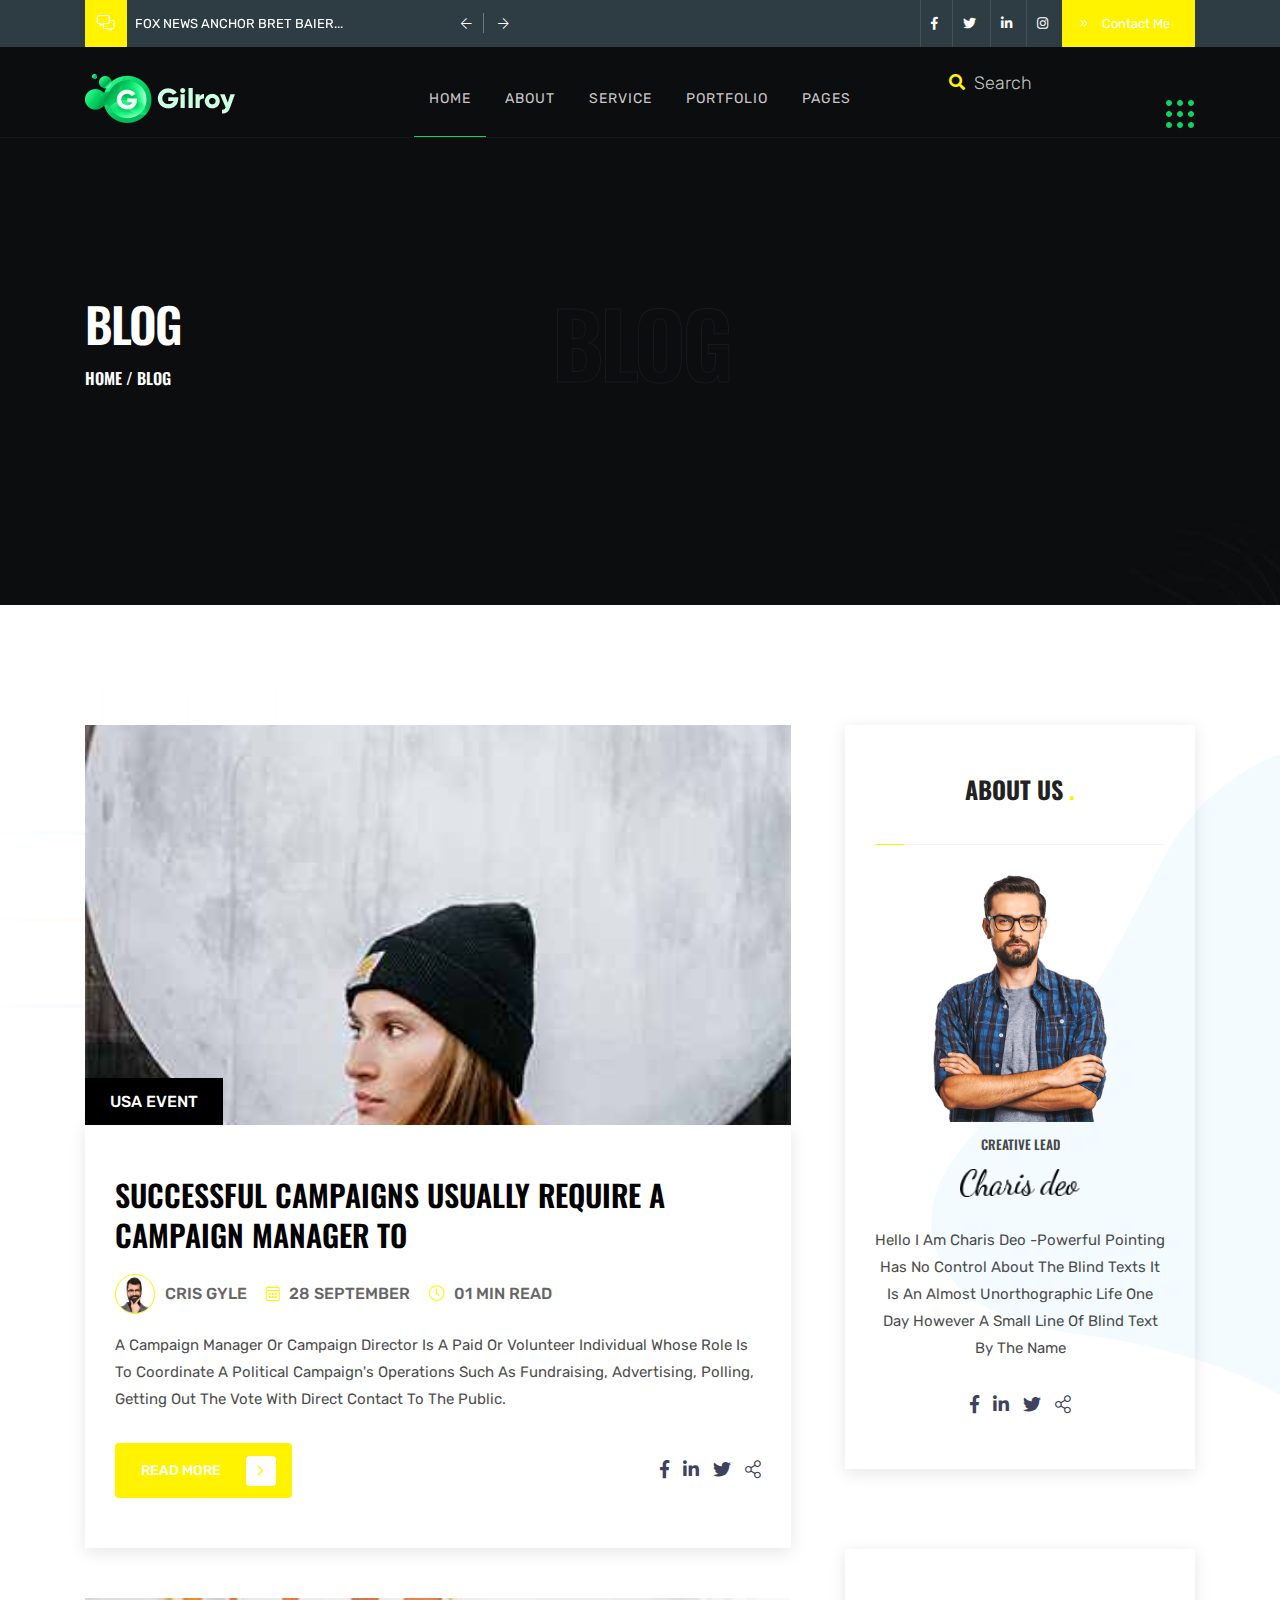
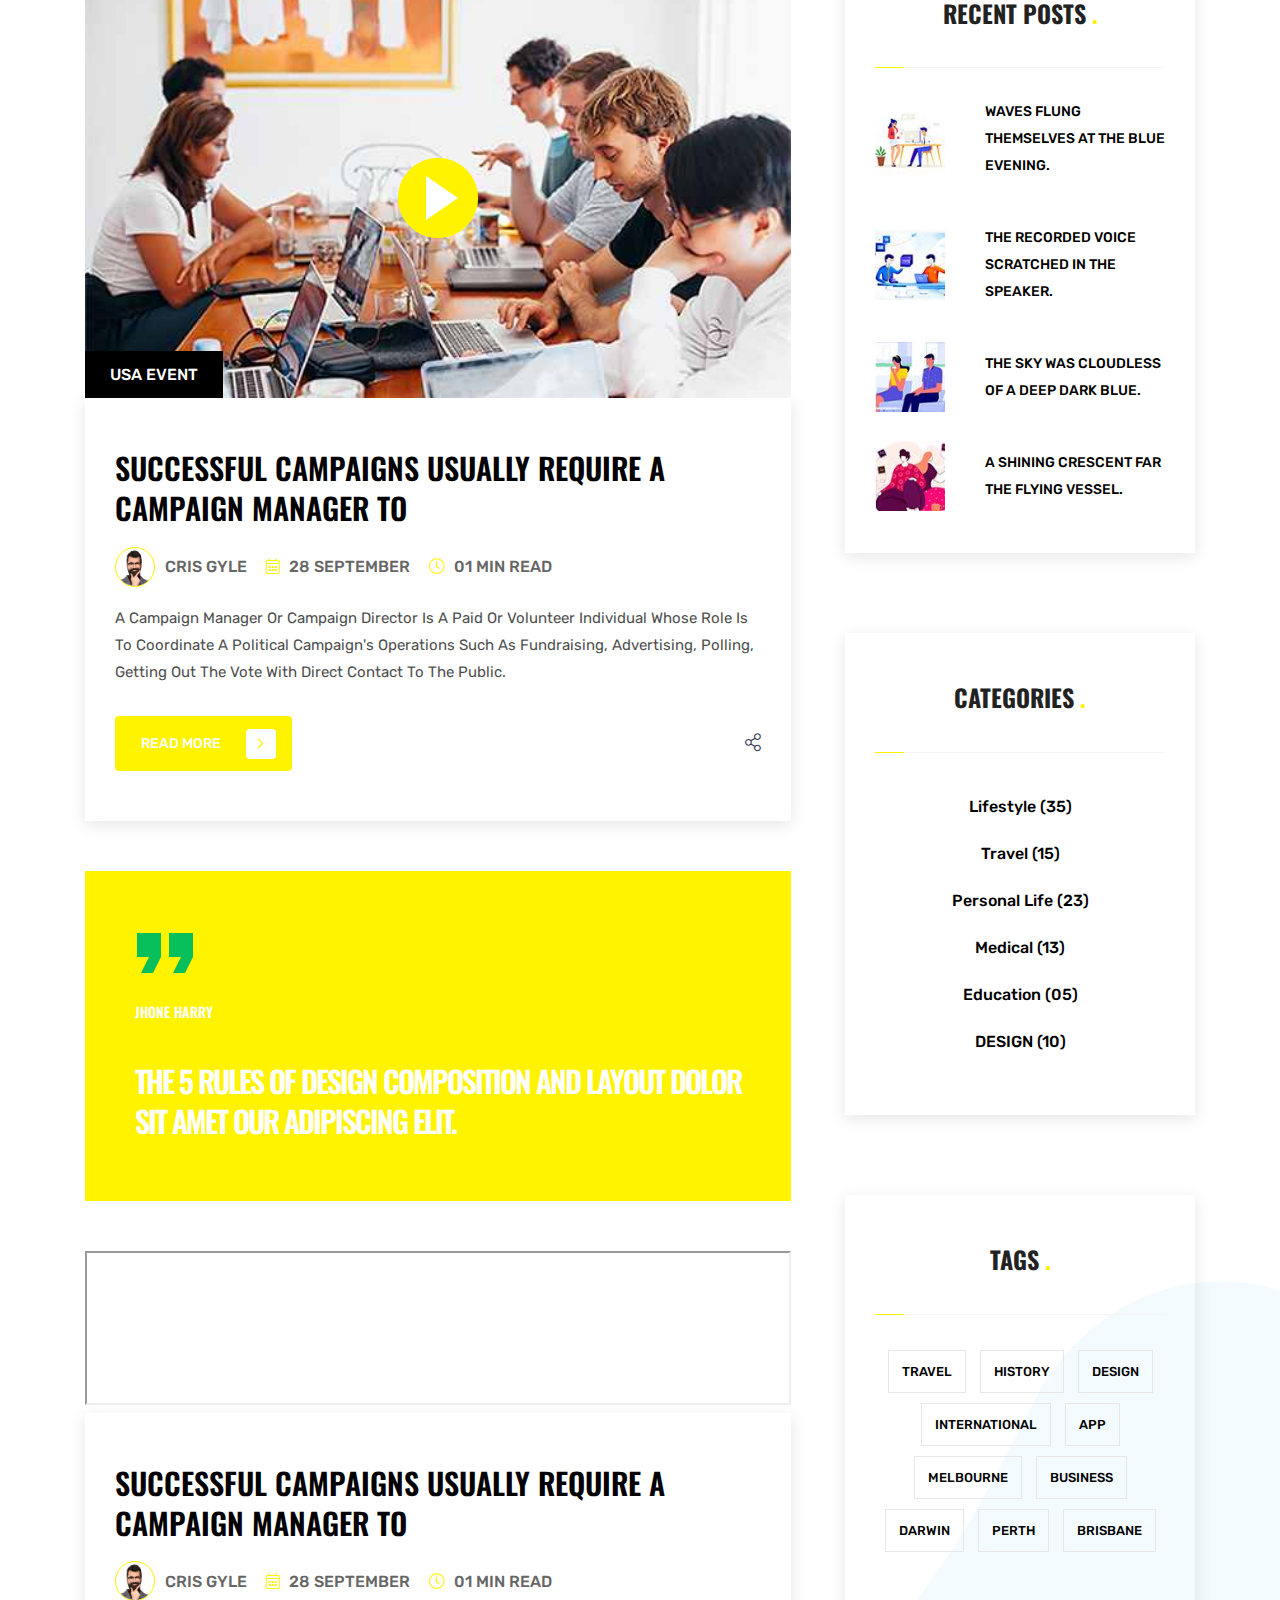
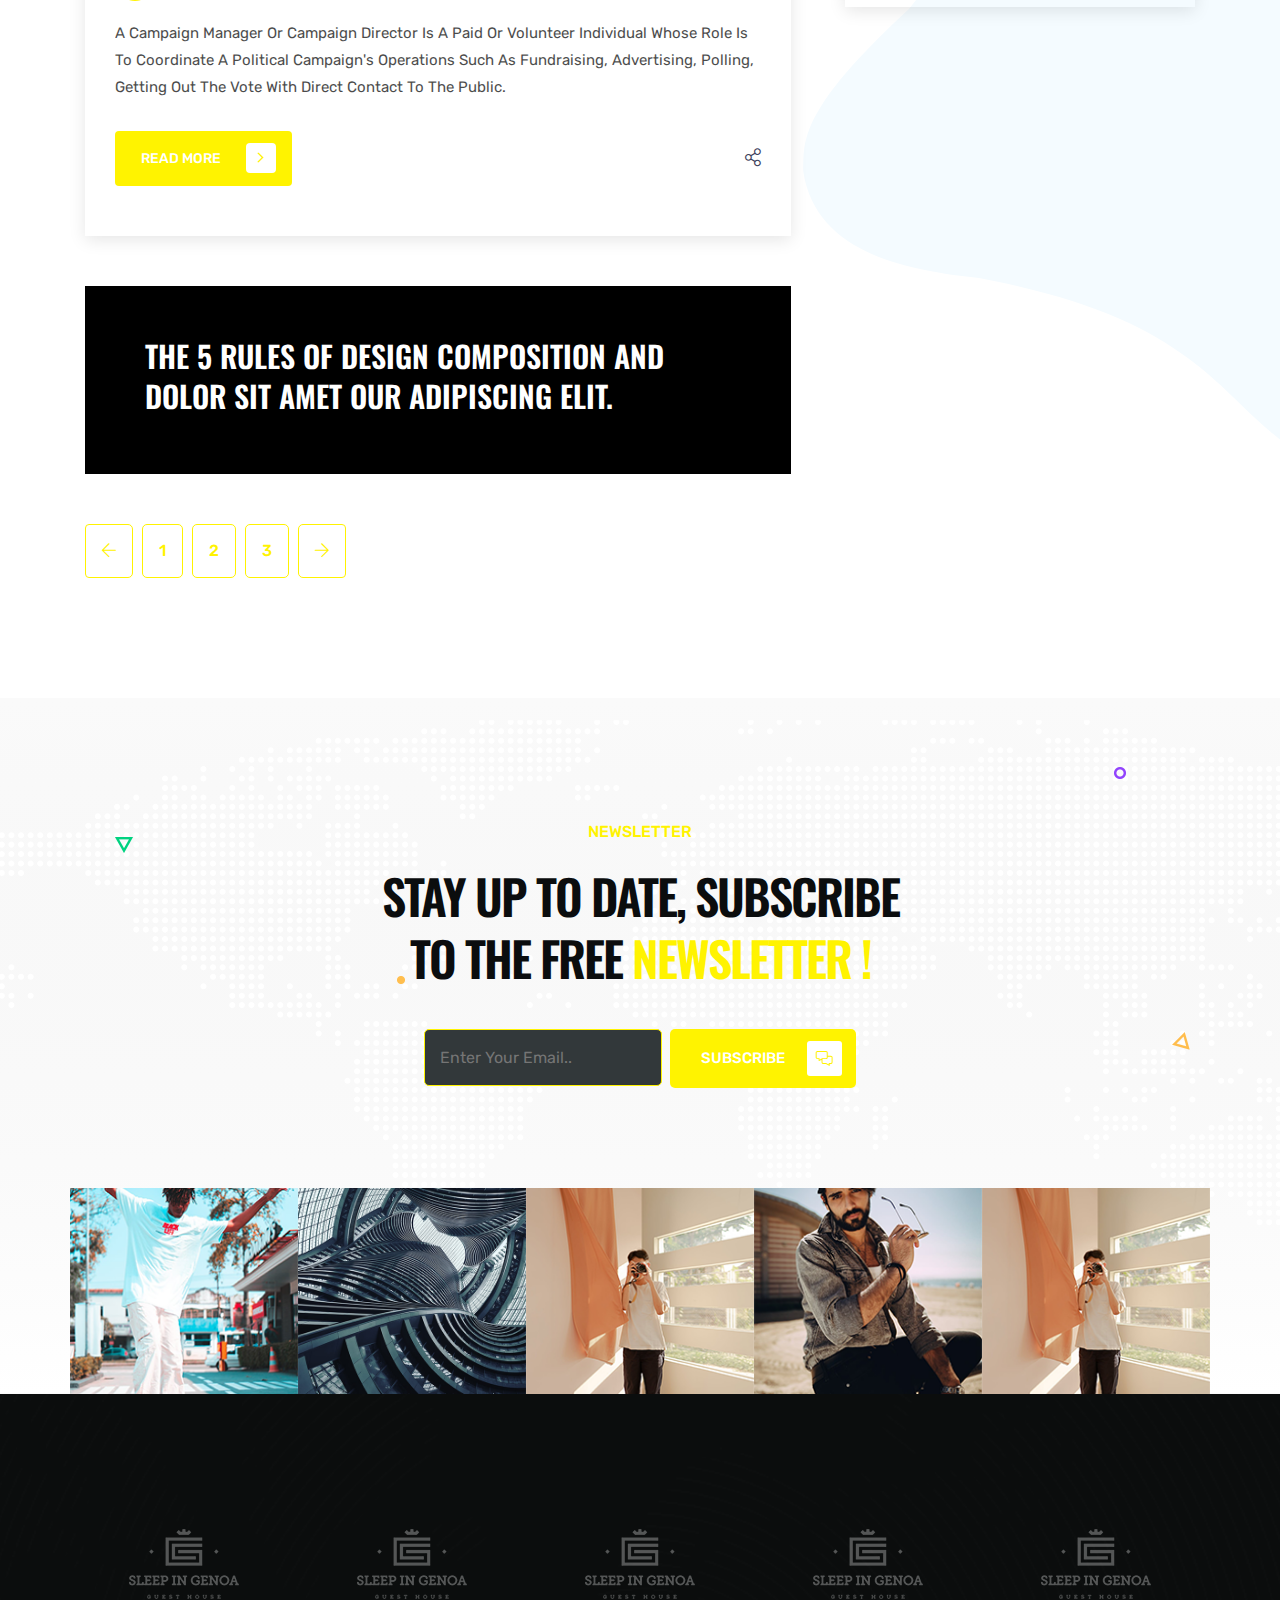
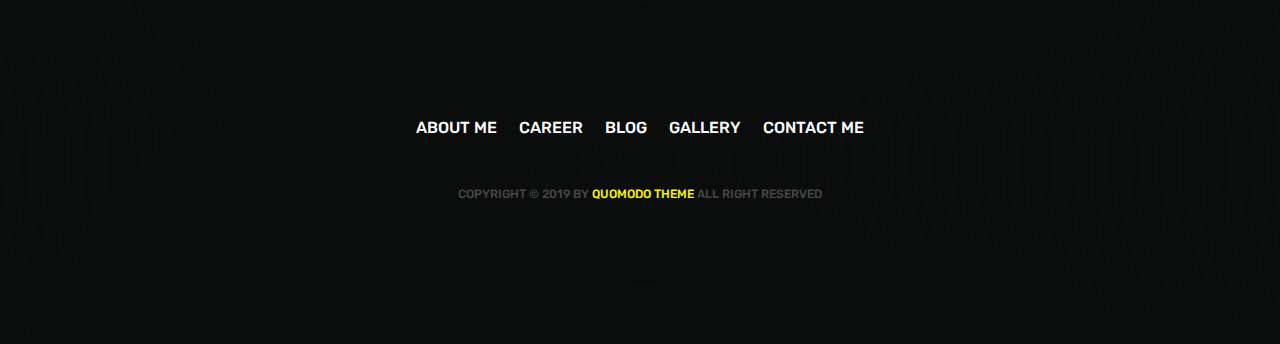
<file: blog.html>
<!DOCTYPE html>
<html lang="en">
<!--HTML START-->

<head>
    <!--HEAD START-->
    <title>News</title>
    <!--::::: support meta :::::::-->
    <meta charset="utf-8">
    <meta name="viewport" content="width=device-width, initial-scale=1">

    <!--::::: ALL CSS CALLING :::::::-->
    <link rel="stylesheet" href="assets/css/plugins/animate.min.css">
    <link rel="stylesheet" href="assets/css/plugins/bootstrap.min.css">
    <link rel="stylesheet" href="assets/css/plugins/fontawesome.css">
    <link rel="stylesheet" href="assets/css/plugins/modal-video.min.css">
    <link rel="stylesheet" href="assets/css/plugins/stellarnav.css">
    <link rel="stylesheet" href="assets/css/plugins/owl.carousel.css">
    <link rel="stylesheet" href="assets/css/typography.css">
    <link rel="stylesheet" href="assets/css/theme.css">
    <link rel="stylesheet" href="assets/css/button.css">
    <link rel="stylesheet" href="assets/css/inner.css">
    <link rel="stylesheet" href="assets/css/responsive.css">

</head>
<!--HEADE END-->

<body>
    <!--BODY START-->

    <!--PLACEHOLDER AREA START-->
    <div class="preloader">
        <div class="lds-dual-ring"></div>
    </div>
    <!--PLACEHOLDER AREA END-->

    <div class="site site-white">
        <!--::::: SITE AREA START :::::::-->
        <!--::::: BANNER AREA START :::::::-->
        <div class="header-banner-area">
            <div class="container">
                <div class="row">
                    <div class=" col-md-5 align-self-center">
                        <div class="banner-comments">
                            <div class="banner-icon">
                                <i class="fal fa-comments-alt"></i>
                            </div>
                            <div class="banner-carousel owl-carousel">
                                <div class="banner-single-carousel">
                                    <p>Fox News Anchor Bret Baier...</p>
                                </div>
                                <div class="banner-single-carousel">
                                    <p>Elementor Is Great WordPress...</p>
                                </div>
                            </div>
                        </div>
                    </div>
                    <div class="col-md-7 text-right align-self-center">
                        <div class="banner-social-wrap">
                            <div class="banner-social">
                                <ul>
                                    <li><a href="blog.html#"><i class="fab fa-facebook-f"></i></a></li>
                                    <li><a href="blog.html#"><i class="fab fa-twitter"></i></a></li>
                                    <li><a href="blog.html#"><i class="fab fa-linkedin-in"></i></a></li>
                                    <li><a href="blog.html#"><i class="fab fa-instagram"></i></a></li>
                                </ul>
                            </div>
                            <div class="banner-contact">
                                <a href="blog.html#" class="contact-btn"><i class="fal fa-angle-double-right"></i> Contact Me</a>
                            </div>
                        </div>
                    </div>
                </div>
            </div>
        </div>
        <!--::::: BANNER AREA END :::::::-->

        <!--::::: HEADER AREA START :::::::-->
        <div class="header-area header-main" id="header">
            <!--scroll to up btn-->
            <a href="blog.html#home" class="up-btn"><i class="fal fa-angle-up"></i></a>
            <div class="container">
                <div class="row">
                    <div class="col-6 col-lg-3 align-self-center">
                        <a href="index.html" class="logo"><img src="assets/img/logo/logo.svg" alt=""></a>
                    </div>
                    <div class="col-6 text-center align-self-center">
                        <div class="main-menu">
                            <div class="stellarnav">
                                <ul class="navbarmneuclass">
                                    <li class="current"><a href="blog.html#home">Home</a>
                                        <ul>
                                            <li><a href="index.html">Home Page 1</a></li>
                                            <li><a href="index1.html">Home Page 2</a></li>
                                        </ul>
                                    </li>
                                    <li><a href="blog.html#about">About</a></li>
                                    <li><a href="blog.html#service">Service</a></li>
                                    <li><a href="blog.html#portfolio">Portfolio</a></li>
                                    <li><a href="blog.html#">Pages</a>
                                        <ul>
                                            <li><a href="about.html">About</a></li>
                                            <li><a href="portfolio.html">Portfolio</a></li>
                                            <li><a href="single-portfolio.html">Portfolio Details</a></li>
                                            <li><a href="blog.html">Blog</a></li>
                                            <li><a href="single-blog.html">Single Blog</a></li>
                                            <li><a href="contact.html">Contact Us</a></li>
                                        </ul>
                                    </li>
                                </ul>
                            </div>
                        </div>
                    </div>
                    <div class="d-none d-lg-block col-lg-3 align-self-center text-right">
                        <div class="search-area">
                            <div class="search-box">
                                <form action="blog.html#">
                                    <input type="search" placeholder="Search">
                                </form>
                                <div class="search-btn">
                                    <a href="blog.html#"><i class="fas fa-search"></i></a>
                                </div>
                            </div>
                            <div class="grid-menu" id="grid-side">
                                <img src="assets/img/icon/hamburger.svg" alt="">
                            </div>
                        </div>
                    </div>
                </div>
            </div>
            <div class="slide-widgest-wrap" id="slide-widgest">
                <div class="side-widgest" id="side-content">
                    <div class="side-close" id="close-btn">
                        <i class="fal fa-times"></i>
                    </div>
                    <div class="logo">
                        <a href="blog.html#"><img src="assets/img/logo/logo.svg" alt=""></a>
                    </div>
                    <div class="side-content">
                        <p>Lorem ipsum dolor sit amet, consectetur adipisicing elit. Sint ratione reprehenderit, error qui enim sit ex provident iure, dolor, nulla eaque delectus, repudiandae commodi. Velit assumenda odit quisquam at, error suscipit unde,
                            necessitatibus ipsum ratione excepturi ducimus labore, totam dolorem.</p>
                    </div>
                    <div class="side-social">
                        <ul>
                            <li><a href="blog.html#"><i class="fab fa-facebook-f"></i></a></li>
                            <li><a href="blog.html#"><i class="fab fa-twitter"></i></a></li>
                            <li><a href="blog.html#"><i class="fab fa-linkedin-in"></i></a></li>
                            <li><a href="blog.html#"><i class="fab fa-instagram"></i></a></li>
                        </ul>
                    </div>
                </div>
            </div>
        </div>
        <!--::::: HEADER AREA END :::::::-->

        <!--:::::WELCOME ATRA START :::::::-->
        <div class="welcome-area-wrap" style="background: url(assets/img/bg/inner-header-bg.jpg);background-size: cover;background-position: center;" id="home">
            <!--::::: WELCOME CAROUSEL START :::::::-->
            <div class="welcome-area inner">
                <div class="container">
                    <div class="row">
                        <div class="col-lg-4">
                            <div class="inner-wlc">
                                <h2>Blog</h2>
                                <h3><a href="index.html">home</a>&nbsp;/&nbsp;blog</h3>
                            </div>
                        </div>
                        <div class="col-lg-4 text-center">
                            <div class="inner-filltext">
                                <h1>blog</h1>
                            </div>
                        </div>
                    </div>
                </div>
            </div>
            <!--::::: WELCOME CAROUSEL END:::::::-->
        </div>
        <!--:::::WELCOME AREA END :::::::-->

        <!--:::::BLOG PAGE AREA START :::::::-->
        <div class="blog-page-area inner-bg-shpes section-padding">
            <div class="container">
                <div class="row">
                    <div class="col-lg-8">
                        <div class="blog-page-left mr-lg-4">
                            <div class="single-blog-section ">
                                <div class="single-blog-section-img" style="background-image:url(assets/img/blog/blog1.jpg);height: 400px; background-position: center ;background-repeat:  no-repeat;background-size: cover">
                                    <span class="single-blog-section-img-tag">USA Event</span>
                                </div>
                                <div class="single-blog-section-description blog-box">
                                    <h2><a href="single-blog.html">Successful campaigns usually require a campaign manager to</a></h2>
                                    <div class="single-blog-section-author">
                                        <ul>
                                            <li>
                                                <a class="blog-author" href="blog.html#"><img src="assets/img/author/author4.png" alt="">Cris Gyle</a>
                                            </li>
                                            <li><a href="blog.html#"><i class="fal fa-calendar-alt"></i> 28 September</a></li>
                                            <li><a href="blog.html#"><i class="fal fa-clock"></i> 01 MiN READ</a></li>
                                        </ul>
                                    </div>
                                    <p>A campaign manager or campaign director is a paid or volunteer individual whose role is to coordinate a political campaign's operations such as fundraising, advertising, polling, getting out the vote with direct contact
                                        to the public.</p>
                                    <div class="space-30"></div>
                                    <div class="blog-readmore-social">
                                        <div class="row">
                                            <div class="col-sm-6 align-self-center">
                                                <a href="blog.html#" class="cbtn cbnt1 fadeInDown animated">read more <i class="fal fa-angle-right"></i></a>
                                            </div>
                                            <div class="col-sm-6 text-right align-self-center">
                                                <div class="blog-page-social">
                                                    <ul>
                                                        <li><a href="blog.html#"><i class="fab fa-facebook-f"></i></a></li>
                                                        <li><a href="blog.html#"><i class="fab fa-linkedin-in"></i></a></li>
                                                        <li><a href="blog.html#"><i class="fab fa-twitter"></i></a></li>
                                                        <li><a href="blog.html#"><i class="fal fa-share-alt"></i></a></li>
                                                    </ul>
                                                </div>
                                            </div>
                                        </div>
                                    </div>
                                </div>
                            </div>

                            <div class="single-blog-section">
                                <div class="single-blog-section-img" style="background-image:url(assets/img/blog/blog2.jpg);height: 400px; background-position: center ;background-repeat:  no-repeat;background-size: cover">
                                    <span class="single-blog-section-img-tag">USA Event</span>
                                    <a id="play-video" class="video-play-button" href="blog.html#"><span></span></a>
                                    <div id="video-overlay" class="video-overlay">
                                        <a class="video-overlay-close"></a>
                                    </div>
                                </div>
                                <div class="single-blog-section-description blog-box">
                                    <h2><a href="single-blog.html">Successful campaigns usually require a campaign manager to</a></h2>
                                    <div class="single-blog-section-author">
                                        <ul>
                                            <li>
                                                <a class="blog-author" href="blog.html#"><img src="assets/img/author/author4.png" alt="">Cris Gyle</a>
                                            </li>
                                            <li><a href="blog.html#"><i class="fal fa-calendar-alt"></i> 28 September</a></li>
                                            <li><a href="blog.html#"><i class="fal fa-clock"></i> 01 MiN READ</a></li>
                                        </ul>
                                    </div>
                                    <p>A campaign manager or campaign director is a paid or volunteer individual whose role is to coordinate a political campaign's operations such as fundraising, advertising, polling, getting out the vote with direct contact
                                        to the public.</p>
                                    <div class="space-30"></div>
                                    <div class="blog-readmore-social">
                                        <div class="row">
                                            <div class="col-sm-6 align-self-center">
                                                <a href="blog.html#" class="cbtn cbnt1 fadeInDown animated">read more <i class="fal fa-angle-right"></i></a>
                                            </div>
                                            <div class="col-sm-6 text-right align-self-center">
                                                <div class="blog-page-social">
                                                    <ul>
                                                        <li><a href="blog.html#"><i class="fal fa-share-alt"></i></a></li>
                                                    </ul>
                                                </div>
                                            </div>
                                        </div>
                                    </div>
                                </div>
                            </div>

                            <div class="single-blog-section">
                                <div class="quote-sectionl">
                                    <div class="single-quote">
                                        <img src="assets/img/icon/quote-primery.svg" alt="">
                                        <h6>Jhone Harry</h6>
                                        <h2><a href="single-blog.html">The 5 rules of design composition and layout DOLOR SIT AMET OUR ADIPISCING ELIT.</a></h2>
                                    </div>
                                </div>
                            </div>
                            <div class="space-50"></div>
                            <div class="single-blog-section">
                                <div class="blog-audio">
                                    <iframe allow="autoplay" src="https://w.soundcloud.com/player/?url=https%3A//api.soundcloud.com/tracks/574858791&color=%23ff5500&auto_play=false&hide_related=false&show_comments=true&show_user=true&show_reposts=false&show_teaser=true&visual=true"></iframe>
                                </div>
                                <div class="single-blog-section-description blog-box">
                                    <h2><a href="single-blog.html">Successful campaigns usually require a campaign manager to</a></h2>
                                    <div class="single-blog-section-author">
                                        <ul>
                                            <li>
                                                <a class="blog-author" href="blog.html#"><img src="assets/img/author/author4.png" alt="">Cris Gyle</a>
                                            </li>
                                            <li><a href="blog.html#"><i class="fal fa-calendar-alt"></i> 28 September</a></li>
                                            <li><a href="blog.html#"><i class="fal fa-clock"></i> 01 MiN READ</a></li>
                                        </ul>
                                    </div>
                                    <p>A campaign manager or campaign director is a paid or volunteer individual whose role is to coordinate a political campaign's operations such as fundraising, advertising, polling, getting out the vote with direct contact
                                        to the public.</p>
                                    <div class="space-30"></div>
                                    <div class="blog-readmore-social">
                                        <div class="row">
                                            <div class="col-sm-6 align-self-center">
                                                <a href="blog.html#" class="cbtn cbnt1 fadeInDown animated">read more <i class="fal fa-angle-right"></i></a>
                                            </div>
                                            <div class="col-sm-6 text-right align-self-center">
                                                <div class="blog-page-social">
                                                    <ul>
                                                        <li><a href="blog.html#"><i class="fal fa-share-alt"></i></a></li>
                                                    </ul>
                                                </div>
                                            </div>
                                        </div>
                                    </div>
                                </div>
                            </div>
                            <div class="blog-banner">
                                <h3>The 5 rules of design composition and DOLOR SIT AMET OUR ADIPISCING ELIT.</h3>
                            </div>
                            <div class="space-50"></div>
                            <div class="cpagination">
                                <nav aria-label="Page navigation example">
                                    <ul class="pagination">
                                        <li class="page-item">
                                            <a class="page-link" href="blog.html#" aria-label="Previous">
                                                <span aria-hidden="true"><i class="fal fa-arrow-left"></i></span>
                                            </a>
                                        </li>
                                        <li class="page-item"><a class="page-link" href="blog.html#">1</a></li>
                                        <li class="page-item"><a class="page-link" href="blog.html#">2</a></li>
                                        <li class="page-item"><a class="page-link" href="blog.html#">3</a></li>
                                        <li class="page-item">
                                            <a class="page-link" href="blog.html#" aria-label="Next">
                                                <span aria-hidden="true"><i class="fal fa-arrow-right"></i></span>
                                            </a>
                                        </li>
                                    </ul>
                                </nav>
                            </div>
                        </div>
                    </div>
                    <div class="col-lg-4">
                        <div class="blog-page-right text-center">
                            <div class="blog-box blog-author">
                                <div class="blog-author-image">
                                    <h3>About us <span>.</span></h3>
                                    <div class="border-effect"></div>
                                    <img src="assets/img/author/author1.png" alt="">

                                    <h6>Creative lead</h6>
                                </div>
                                <div class="blog-author-description">
                                    <img class="signature" src="assets/img/author/signature.svg" alt="">
                                    <p>hello I am charis deo -powerful Pointing has no control about the blind texts it is an almost unorthographic life One day however a small line of blind text by the name</p>
                                    <div class="blog-page-social">
                                        <ul>
                                            <li><a href="blog.html#"><i class="fab fa-facebook-f"></i></a></li>
                                            <li><a href="blog.html#"><i class="fab fa-linkedin-in"></i></a></li>
                                            <li><a href="blog.html#"><i class="fab fa-twitter"></i></a></li>
                                            <li><a href="blog.html#"><i class="fal fa-share-alt"></i></a></li>
                                        </ul>
                                    </div>
                                </div>
                            </div>
                            <div class="space-30"></div>
                            <div class="blog-box blog-post">
                                <h3>Recent Posts <span>.</span></h3>
                                <div class="border-effect"></div>
                                <div class="single-blog-post">
                                    <img src="assets/img/blog/recent-post1.jpg" alt="">
                                    <a href="single-blog.html">Waves flung themselves at the blue evening.</a>
                                </div>
                                <div class="single-blog-post">
                                    <img src="assets/img/blog/recent-post2.jpg" alt="">
                                    <a href="single-blog.html">The recorded voice scratched in the speaker.</a>
                                </div>
                                <div class="single-blog-post">
                                    <img src="assets/img/blog/recent-post3.jpg" alt="">
                                    <a href="single-blog.html">The sky was cloudless  of a deep dark blue.</a>
                                </div>

                                <div class="single-blog-post">
                                    <img src="assets/img/blog/recent-post4.jpg" alt="">
                                    <a href="single-blog.html">A shining crescent far the flying vessel.</a>
                                </div>
                            </div>
                            <div class="space-30"></div>
                            <div class="blog-box blog-categores">
                                <h3>Categories <span>.</span></h3>
                                <div class="border-effect"></div>
                                <ul>
                                    <li><a href="blog.html#">Lifestyle (35)</a></li>
                                    <li><a href="blog.html#">Travel (15)</a></li>
                                    <li><a href="blog.html#">Personal Life (23)</a></li>
                                    <li><a href="blog.html#">Medical (13)</a></li>
                                    <li><a href="blog.html#">Education (05)</a></li>
                                    <li><a href="blog.html#">DESIGN (10)</a></li>
                                </ul>
                            </div>
                            <div class="space-30"></div>
                            <div class="blog-box blog-tag">
                                <h3>tags <span>.</span></h3>
                                <div class="border-effect"></div>
                                <ul>
                                    <li><a href="blog.html#">Travel</a></li>
                                    <li><a href="blog.html#">History</a></li>
                                    <li><a href="blog.html#">Design</a></li>
                                    <li><a href="blog.html#">International</a></li>
                                    <li><a href="blog.html#">App</a></li>
                                    <li><a href="blog.html#">Melbourne</a></li>
                                    <li><a href="blog.html#">Business</a></li>
                                    <li><a href="blog.html#">Darwin</a></li>
                                    <li><a href="blog.html#">Perth</a></li>
                                    <li><a href="blog.html#">Brisbane</a></li>
                                </ul>
                            </div>
                        </div>
                    </div>
                </div>
            </div>
            <img src="assets/img/bg/service-bg.svg" alt="" class="inner-shape1">
            <img src="assets/img/bg/inner-bg1.svg" alt="" class="inner-shape2">
            <img src="assets/img/bg/inner-bg1.svg" alt="" class="inner-shape3">
        </div>
        <!--:::::BLOG PAGE AREA END :::::::-->


        <!--:::::CALL TO ACTION AREA START :::::::-->
        <div class="cta-area padding-top cta-primery" style="background-image: url(assets/img/bg/world-map.svg);background-position: center;background-size: cover;background-repeat: no-repeat;" id="contact">
            <div class="container">
                <div class="row">
                    <div class="col-lg-6 m-auto text-center">
                        <div class="primery-heading cta-heading">
                            <small>Newsletter</small>
                            <div class="space-20"></div>
                            <h2>Stay up to date, subscribe to the free <span>newsletter !</span></h2>
                        </div>
                        <div class="space-40"></div>
                        <div class="cta-form">
                            <form action="blog.html#">
                                <input type="email" placeholder="Enter Your Email..">
                                <a href="blog.html#" class="subscribe-btn">subscribe <i class="fal fa-comments-alt"></i></a>
                            </form>
                        </div>
                    </div>
                </div>
            </div>
            <div class="space-100"></div>
            <!--:::::SOCIAL AREA START :::::::-->

            <div class="social-area">
                <div class="container">
                    <div class="row">
                        <div class="col-lg">
                            <div class="single-social">
                                <div class="sinlge-social-hover" style="background: url(assets/img/social/social4.png);background-position: center;-webkit-background-size: cover;
                                background-size: cover;">
                                    <a href="blog.html">
                                        <span class="single-social-icon">
                                           <i class="fab fa-linkedin-in"></i>
                                        </span>
                                        <p class="single-soicial-text">
                                            join our instagram community!
                                        </p>
                                    </a>
                                </div>
                            </div>
                        </div>
                        <div class="col-lg">
                            <div class="single-social">
                                <div class="sinlge-social-hover" style="background: url(assets/img/social/social1.png);background-position: center;-webkit-background-size: cover;
                                background-size: cover;">
                                    <a href="blog.html">
                                        <span class="single-social-icon">
                                            <i class="fab fa-facebook-f"></i>
                                        </span>
                                        <p class="single-soicial-text">
                                            join our instagram community!
                                        </p>
                                    </a>
                                </div>
                            </div>
                        </div>
                        <div class="col-lg">
                            <div class="single-social">
                                <div class="sinlge-social-hover" style="background: url(assets/img/social/social2.png);background-position: center;-webkit-background-size: cover;
                                background-size: cover;">
                                    <a href="blog.html">
                                        <span class="single-social-icon">
                                           <i class="fas fa-basketball-ball"></i>
                                        </span>
                                        <p class="single-soicial-text">
                                            join our instagram community!
                                        </p>
                                    </a>
                                </div>
                            </div>
                        </div>
                        <div class="col-lg">
                            <div class="single-social">
                                <div class="sinlge-social-hover" style="background: url(assets/img/social/social3.png);background-position: center;-webkit-background-size: cover;
                                background-size: cover;">
                                    <a href="blog.html">
                                        <span class="single-social-icon">
                                            <i class="fab fa-twitter"></i>
                                        </span>
                                        <p class="single-soicial-text">
                                            join our instagram community!
                                        </p>
                                    </a>
                                </div>
                            </div>
                        </div>
                        <div class="col-lg">
                            <div class="single-social">
                                <div class="sinlge-social-hover" style="background: url(assets/img/social/social2.png);background-position: center;-webkit-background-size: cover;
                                background-size: cover;">
                                    <a href="blog.html">
                                        <span class="single-social-icon">
                                            <i class="fab fa-instagram"></i>
                                        </span>
                                        <p class="single-soicial-text">
                                            join our instagram community!
                                        </p>
                                    </a>
                                </div>
                            </div>
                        </div>
                    </div>
                </div>
            </div>
            <!--:::::SOCIAL AREA END :::::::-->
            <img src="assets/img/icon/cta1.png" alt="" class="cta-shape cta-shap1">
            <img src="assets/img/icon/cta2.png" alt="" class="cta-shape cta-shap2">
            <img src="assets/img/icon/cta3.png" alt="" class="cta-shape cta-shap3">
            <img src="assets/img/icon/cta4.png" alt="" class="cta-shape cta-shap4">
            <img src="assets/img/icon/cta5.png" alt="" class="cta-shape cta-shap5">
        </div>
        <!--:::::CALL TO ACTION AREA END :::::::-->


        <!--:::::FOOTER AREA START :::::::-->
        <div class="footer-area section-padding" style="background-image: url(assets/img/bg/footer-bg.png);background-size: cover;background-position: center;background-repeat: no-repeat;">
            <!--:::::LOGO AREA START :::::::-->
            <div class="logo-carousel">
                <div class="container">
                    <div class="row">
                        <div class="logos owl-carousel">
                            <div class="single-logo-table">
                                <div class="single-logo-table-cell">
                                    <img src="assets/img/logo/1.svg" alt="">
                                </div>
                            </div>
                            <div class="single-logo-table">
                                <div class="single-logo-table-cell">
                                    <img src="assets/img/logo/1.svg" alt="">
                                </div>
                            </div>
                            <div class="single-logo-table">
                                <div class="single-logo-table-cell">
                                    <img src="assets/img/logo/1.svg" alt="">
                                </div>
                            </div>
                            <div class="single-logo-table">
                                <div class="single-logo-table-cell">
                                    <img src="assets/img/logo/1.svg" alt="">
                                </div>
                            </div>
                            <div class="single-logo-table">
                                <div class="single-logo-table-cell">
                                    <img src="assets/img/logo/1.svg" alt="">
                                </div>
                            </div>
                            <div class="single-logo-table">
                                <div class="single-logo-table-cell">
                                    <img src="assets/img/logo/1.svg" alt="">
                                </div>
                            </div>
                        </div>
                    </div>
                </div>
            </div>
            <div class="space-100"></div>
            <!--:::::LOGO AREA END :::::::-->
            <div class="container">
                <div class="row">
                    <div class="col-lg-6 m-auto text-center">
                        <div class="footer-menu">
                            <ul>
                                <li><a href="blog.html#">about me</a></li>
                                <li><a href="blog.html#">career</a></li>
                                <li><a href="blog.html#">blog</a></li>
                                <li><a href="blog.html#">gallery</a></li>
                                <li><a href="blog.html#">contact me</a></li>
                            </ul>
                        </div>
                        <div class="space-40"></div>
                        <div class="copyright">
                            <p>Copyright © 2019 by <span> Quomodo Theme</span> all right reserved</p>
                        </div>
                    </div>
                </div>
            </div>
        </div>
        <!--:::::FOOTER AREA END :::::::-->

    </div>
    <!--:::::SITE AREA END :::::::-->



    <!--:::::ALL  JS FILES :::::::-->
    <script src="assets/js/plugins/jQuery.2.1.0.min.js"></script>
    <script src="assets/js/plugins/bootstrap.min.js"></script>
    <script src="assets/js/plugins/jquery.nav.js"></script>
    <script src="assets/js/plugins/jquery.waypoints.min.js"></script>
    <script src="assets/js/plugins/jquery-modal-video.min.js"></script>
    <script src="assets/js/plugins/stellarnav.js"></script>
    <script src="assets/js/plugins/popper.min.js"></script>
    <script src="assets/js/plugins/owl.carousel.js"></script>
    <script src="assets/js/plugins/wow.min.js"></script>
    <script src="assets/js/plugins/appear.js"></script>
    <script src="assets/js/plugins/easypiechart.min.js"></script>
    <script src="assets/js/plugins/animatenumber.min.js"></script>
    <script src="assets/js/plugins/bars.js"></script>
    <script src="assets/js/plugins/circle-progress.js"></script>
    <script src="assets/js/plugins/jquery.hoverdir.js"></script>
    <script src="assets/js/plugins/isotop.v3.0.4.min.js"></script>
    <script src="assets/js/main.js"></script>


</body>
<!--body end-->

</html>
<!--html end-->
</file>
<file: assets/css/plugins/stellarnav.css>
.stellarnav {
    position: relative;
    width: auto;
    z-index: 9900;
    line-height: normal
}

.stellarnav a {
    color: #777
}

.stellarnav ul {
    margin: 0;
    padding: 0;
    text-align: center
}

.stellarnav li {
    list-style: none;
    display: block;
    margin: 0;
    padding: 0;
    position: relative;
    line-height: normal;
    vertical-align: middle
}

.stellarnav li a {
    padding: 13px 17px;
    display: block;
    text-decoration: none;
    color: #777;
    font-size: inherit;
    font-family: inherit;
    box-sizing: border-box;
    -webkit-transition: all .3s ease-out;
    -moz-transition: all .3s ease-out;
    transition: all .3s ease-out
}

.stellarnav>ul>li {
    display: inline-block;
    position: relative;
    z-index: 2
}

.stellarnav>ul>li:after {
    position: absolute;
    content: "";
    height: 1px;
    width: 20%;
    background: #08d665;
    left: 0;
    bottom: 0;
    visibility: hidden;
    opacity: 0;
    transition: all .3s
}

.stellarnav>ul>li:hover:after,
.stellarnav>ul>li.current:after {
    width: 100%;
    visibility: visible;
    opacity: 1;
    transition: all .3s
}

.stellarnav ul ul {
    top: auto;
    width: 220px;
    position: absolute;
    z-index: 9900;
    text-align: left;
    display: none;
    background: #2e3d44
}

.stellarnav li li {
    display: block
}

.stellarnav ul ul ul {
    top: 0;
    left: 220px
}

.stellarnav>ul>li:hover>ul>li:hover>ul {
    opacity: 1;
    visibility: visible;
    top: 0
}

.stellarnav>ul>li.drop-left>ul {
    right: 0
}

.stellarnav li.drop-left ul ul {
    left: auto;
    right: 220px
}

.stellarnav.light {
    background: 0 0
}

.stellarnav.light.mobile.active>ul,
.stellarnav.light.mobile.active ul>ul {
    background: #2e3d44
}

.stellarnav.mobile.active.light ul {
    background: #2e3d44
}

.stellarnav.light li a {
    color: #c8c6c6;
    font-weight: 400;
    text-transform: uppercase;
    font-size: 14px;
    padding: 30px 15px;
    letter-spacing: 1px
}

.stellarnav.mobile.light ul {
    background: #222
}

.stellarnav.light.mobile.active li a:hover {
    color: #08d665
}

.stellarnav.dark {
    background: #000
}

.stellarnav.dark a {
    color: #fff
}

.stellarnav.dark ul ul {
    background: #000
}

.stellarnav.dark li a {
    color: #fff
}

.stellarnav.fixed {
    position: fixed;
    width: 100%;
    top: 0;
    left: 0;
    z-index: 9999
}

body.stellarnav-noscroll-x {
    overflow-x: hidden
}

.stellarnav li.has-sub>a:after {
    content: '';
    margin-left: 0;
    border-left: 0 solid transparent;
    border-right: 0 solid transparent;
    border-top: 0 solid #fff;
    display: inline-block
}

.stellarnav li li.has-sub>a:after {
    margin-left: 10px;
    float: right;
    border-top: 6px solid transparent;
    border-bottom: 6px solid transparent;
    border-left: 6px solid #fff;
    position: relative;
    top: 4px
}

.stellarnav li.drop-left li.has-sub>a:after {
    float: left;
    margin-right: 10px;
    border-left: 0;
    border-top: 6px solid transparent;
    border-bottom: 6px solid transparent;
    border-right: 6px solid #fff
}

.stellarnav.hide-arrows li.has-sub>a:after,
.stellarnav.hide-arrows li li.has-sub>a:after,
.stellarnav.hide-arrows li.drop-left li.has-sub>a:after {
    display: none
}

.stellarnav .menu-toggle,
.stellarnav .close-menu,
.stellarnav .call-btn-mobile,
.stellarnav .location-btn-mobile {
    display: none;
    text-transform: uppercase;
    text-decoration: none
}

.stellarnav .dd-toggle {
    display: none;
    position: absolute;
    top: 0;
    right: 0;
    padding: 0;
    width: 48px;
    height: 48px;
    text-align: center;
    z-index: 9999;
    border: 0
}

.stellarnav.desktop.hide-arrows li.has-sub a {
    padding-right: 15px
}

.stellarnav.mobile>ul>li>a.dd-toggle {
    padding: 0
}

.stellarnav li.call-btn-mobile,
.stellarnav li.location-btn-mobile {
    display: none
}

.stellarnav svg {
    fill: currentColor;
    width: 1em;
    height: 1em;
    position: relative;
    top: 2px
}

.stellarnav a.dd-toggle .icon-plus {
    box-sizing: border-box;
    transition: transform .3s;
    width: 12px;
    height: 100%;
    position: relative;
    vertical-align: middle;
    display: inline-block
}

.stellarnav a.dd-toggle .icon-plus:before {
    content: '';
    display: block;
    width: 12px;
    height: 0;
    border-bottom: solid 3px #777;
    position: absolute;
    top: 50%;
    transform: rotate(90deg);
    transition: width .3s
}

.stellarnav a.dd-toggle .icon-plus:after {
    content: '';
    display: block;
    width: 12px;
    height: 0;
    top: 50%;
    border-bottom: solid 3px #777;
    position: absolute
}

.stellarnav li.open>a.dd-toggle .icon-plus {
    -webkit-transform: rotate(135deg);
    -ms-transform: rotate(135deg);
    -o-transform: rotate(135deg);
    transform: rotate(135deg)
}

.stellarnav.light a.dd-toggle .icon-plus:before {
    border-color: #fff
}

.stellarnav.light a.dd-toggle .icon-plus:after {
    border-color: #fff
}

.stellarnav.dark a.dd-toggle .icon-plus:before {
    border-color: #fff
}

.stellarnav.dark a.dd-toggle .icon-plus:after {
    border-color: #fff
}

.stellarnav .icon-close {
    box-sizing: border-box;
    width: 12px;
    height: 12px;
    position: relative;
    display: inline-block
}

.stellarnav .icon-close:before {
    content: '';
    display: block;
    width: 12px;
    height: 0;
    border-bottom: solid 3px #777;
    position: absolute;
    top: 50%;
    transform: rotate(45deg)
}

.stellarnav .icon-close:after {
    content: '';
    display: block;
    width: 12px;
    height: 0;
    top: 50%;
    border-bottom: solid 3px #777;
    position: absolute;
    transform: rotate(-45deg)
}

.stellarnav.light .icon-close:before {
    border-color: #000
}

.stellarnav.light .icon-close:after {
    border-color: #000
}

.stellarnav.dark .icon-close:before {
    border-color: #fff
}

.stellarnav.dark .icon-close:after {
    border-color: #fff
}

.stellarnav .menu-toggle,
.stellarnav .call-btn-mobile,
.stellarnav .location-btn-mobile,
.stellarnav .close-menu {
    padding: 15px;
    box-sizing: border-box
}

.stellarnav .menu-toggle span.bars {
    display: inline-block;
    margin-right: 7px;
    position: relative;
    top: 3px
}

.stellarnav .menu-toggle span.bars span {
    display: block;
    width: 20px;
    height: 2px;
    border-radius: 6px;
    background: #777;
    margin: 0 0 5px
}

.stellarnav .full {
    width: 100%
}

.stellarnav .half {
    width: 50%
}

.stellarnav .third {
    width: 33%;
    text-align: center
}

.stellarnav .location-btn-mobile.third {
    text-align: center
}

.stellarnav .location-btn-mobile.half {
    text-align: right
}

.stellarnav.light .third,
.stellarnav.light .half {
    border-left: 1px solid rgba(0, 0, 0, .15)
}

.stellarnav.light.left .third,
.stellarnav.light.left .half {
    border-bottom: 1px solid rgba(0, 0, 0, .15)
}

.stellarnav.light.right .third,
.stellarnav.light.right .half {
    border-bottom: 1px solid rgba(0, 0, 0, .15)
}

.stellarnav.light .third:first-child,
.stellarnav.light .half:first-child {
    border-left: 0
}

.stellarnav.dark .third,
.stellarnav.dark .half {
    border-left: 1px solid rgba(255, 255, 255, .15)
}

.stellarnav.dark.left .third,
.stellarnav.dark.left .half {
    border-bottom: 1px solid rgba(255, 255, 255, .15)
}

.stellarnav.dark.right .third,
.stellarnav.dark.right .half {
    border-bottom: 1px solid rgba(255, 255, 255, .15)
}

.stellarnav.light.left .menu-toggle,
.stellarnav.light.right .menu-toggle {
    border-bottom: 0
}

.stellarnav.dark.left .menu-toggle,
.stellarnav.dark.right .menu-toggle {
    border-bottom: 0
}

.stellarnav.dark .third:first-child,
.stellarnav.dark .half:first-child {
    border-left: 0
}

.stellarnav.light .menu-toggle span.bars span {
    background: #fff
}

.stellarnav.dark .menu-toggle span.bars span {
    background: #fff
}

.stellarnav.mobile {
    position: static
}

.stellarnav.mobile.fixed {
    position: static
}

.stellarnav.mobile ul {
    position: relative;
    display: none
}

.stellarnav.mobile.active {
    padding-bottom: 0
}

.stellarnav.mobile.active>ul {
    display: block
}

.stellarnav.mobile ul {
    text-align: left
}

.stellarnav.mobile>ul>li {
    display: block
}

.stellarnav.mobile>ul>li>a {
    padding: 15px
}

.stellarnav.mobile ul {
    background: #ddd
}

.stellarnav.mobile ul ul {
    position: relative;
    opacity: 1;
    visibility: visible;
    width: auto;
    display: none;
    -moz-transition: none;
    -webkit-transition: none;
    -o-transition: color 0 ease-in;
    transition: none
}

.stellarnav.mobile ul ul ul {
    left: auto;
    top: auto
}

.stellarnav.mobile li.drop-left ul ul {
    right: auto
}

.stellarnav.mobile li a {
    border-bottom: 1px solid rgba(255, 255, 255, .15)
}

.stellarnav.mobile>ul {
    border-top: 1px solid rgba(255, 255, 255, .15)
}

.stellarnav.mobile.light li a {
    border-bottom: 1px solid rgba(0, 0, 0, .15)
}

.stellarnav.mobile.light>ul {
    border-top: 1px solid rgba(0, 0, 0, .15)
}

.stellarnav.mobile li a.dd-toggle {
    border: 0
}

.stellarnav.mobile.light li a.dd-toggle {
    border: 0
}

.stellarnav.mobile .menu-toggle,
.stellarnav.mobile .dd-toggle,
.stellarnav.mobile .close-menu,
.stellarnav.mobile .call-btn-mobile,
.stellarnav.mobile .location-btn-mobile {
    display: inline-block
}

.stellarnav.mobile li.call-btn-mobile {
    border-right: 1px solid rgba(255, 255, 255, .1);
    box-sizing: border-box
}

.stellarnav.mobile li.call-btn-mobile,
.stellarnav.mobile li.location-btn-mobile {
    display: inline-block;
    width: 50%;
    text-transform: uppercase;
    text-align: center
}

.stellarnav.mobile li.call-btn-mobile.full,
.stellarnav.mobile li.location-btn-mobile.full {
    display: block;
    width: 100%;
    text-transform: uppercase;
    border-right: 0;
    text-align: left
}

.stellarnav.mobile.light ul {
    background: #fff
}

.stellarnav.mobile.dark ul {
    background: #000
}

.stellarnav.mobile.dark ul ul {
    background: rgba(255, 255, 255, .08)
}

.stellarnav.mobile.light li.call-btn-mobile {
    border-right: 1px solid rgba(0, 0, 0, .1)
}

.stellarnav.mobile.top {
    position: absolute;
    width: 100%;
    top: 0;
    left: 0;
    z-index: 9999
}

.stellarnav.mobile li.has-sub>a:after,
.stellarnav.mobile li li.has-sub>a:after,
.stellarnav.mobile li.drop-left li.has-sub>a:after {
    display: none
}

.stellarnav.mobile.right>ul,
.stellarnav.mobile.left>ul {
    position: fixed;
    top: 0;
    bottom: 0;
    width: 100%;
    max-width: 280px;
    overflow-x: hidden;
    overflow-y: auto;
    z-index: 99;
    -webkit-overflow-scrolling: touch
}

.stellarnav.mobile.right>ul {
    right: 0
}

.stellarnav.mobile.right .close-menu,
.stellarnav.mobile.left .close-menu {
    display: inline-block;
    text-align: right
}

.stellarnav.mobile.left>ul {
    left: 0
}

.stellarnav.mobile.right .location-btn-mobile.half,
.stellarnav.mobile.right .call-btn-mobile.half,
.stellarnav.mobile.right .close-menu.half {
    text-align: center
}

.stellarnav.mobile.right .location-btn-mobile.third,
.stellarnav.mobile.right .call-btn-mobile.third,
.stellarnav.mobile.right .close-menu.third {
    text-align: center
}

.stellarnav.mobile.left .location-btn-mobile.half,
.stellarnav.mobile.left .call-btn-mobile.half,
.stellarnav.mobile.left .close-menu.half {
    text-align: center
}

.stellarnav.mobile.left .location-btn-mobile.third,
.stellarnav.mobile.left .call-btn-mobile.third,
.stellarnav.mobile.left .close-menu.third {
    text-align: center
}

.stellarnav.mobile.left .menu-toggle.half,
.stellarnav.mobile.left .menu-toggle.third,
.stellarnav.mobile.right .menu-toggle.half,
.stellarnav.mobile.right .menu-toggle.third {
    text-align: left
}

.stellarnav.mobile.left .close-menu.third span,
.stellarnav.mobile.right .close-menu.third span {
    display: none
}

.stellarnav.desktop li.mega ul ul {
    background: 0 0
}

.stellarnav.desktop li.mega li {
    display: inline-block;
    vertical-align: top;
    margin-left: -4px
}

.stellarnav.desktop li.mega li li {
    display: block;
    position: relative;
    left: 4px
}

.stellarnav.desktop li.mega ul ul {
    width: auto
}

.stellarnav.desktop>ul>li.mega {
    position: inherit
}

.stellarnav.desktop>ul>li.mega>ul {
    width: 100%
}

.stellarnav.desktop>ul>li.mega>ul li.has-sub ul {
    display: block;
    position: relative;
    left: auto
}

.stellarnav.desktop>ul>li.mega>ul>li {
    padding-bottom: 15px;
    box-sizing: border-box
}

.stellarnav.desktop li.mega li li a {
    padding: 5px 15px
}

.stellarnav.desktop li.mega li.has-sub a:after {
    display: none
}

.stellarnav.desktop>ul>li.mega>ul>li>a {
    color: #000;
    font-weight: 700;
    font-size: 22px
}

.stellarnav.light li ul {
    padding: 10px
}

.stellarnav.light li li a {
    padding: 12px 30px 12px 20px;
    position: relative;
    z-index: 2;
    font-size: 13px
}

.stellarnav.light li li a:after {
    position: absolute;
    content: "\f39b";
    left: -10px;
    top: 50%;
    font-family: 'font awesome 5 pro';
    height: 30px;
    width: 30px;
    text-align: center;
    line-height: 30px;
    margin-top: -15px;
    opacity: 0;
    visibility: hidden;
    transition: all .3s
}

.stellarnav.light li li a:hover:after {
    visibility: visible;
    opacity: 1;
    left: 0;
    transition: all .3s
}

.stellarnav.light li li a:hover {
    color: #08d665;
    padding-left: 30px
}

@media only screen and (max-width:768px) {
    .stellarnav {
        overflow: hidden;
        display: block
    }
    .stellarnav ul {
        position: relative;
        display: none
    }
}

@media only screen and (max-width:420px) {
    .stellarnav.mobile .call-btn-mobile.third span,
    .stellarnav.mobile .location-btn-mobile.third span {
        display: none
    }
}
</file>
<file: assets/css/typography.css>
@import 'https://fonts.googleapis.com/css?family=Oswald:300,400,500,600,700|Rubik:300,300i,400,400i,500,500i,700,700i,900&display=swap';
.alignleft {
    float: left;
    margin-right: 20px
}

.alignright {
    float: right;
    margin-left: 20px
}

.aligncenter {
    display: block;
    margin: 0 auto 20px
}

a {
    color: #3e425c;
    -webkit-transition: .3s;
    transition: .3s;
    display: inline-block
}

a:hover {
    color: #FFF300
}

a:focus,
a:hover {
    text-decoration: none;
    outline: 0
}

img {
    max-width: 100%;
    height: auto
}

html {
    scroll-behavior: smooth
}

body,
html {
    height: 100%
}

h1,
h2,
h3,
h4 {
    font-family: poppins, sans-serif;
    font-weight: 700
}

.tuc {
    text-transform: uppercase
}

.tct {
    text-transform: capitalize
}

.font_light {
    font-weight: 300
}

.font_bold {
    font-weight: 700
}

.font_regular {
    font-weight: 400
}

.font_thin {
    font-weight: 100
}

.b {
    font-weight: 700
}

h1,
h2,
h3,
h4,
h5,
h6 {
    font-family: oswald, sans-serif;
    font-weight: 600
}

h1 {
    font-size: 90px;
    line-height: 110px;
    color: #fff;
    letter-spacing: -4px
}

h2 {
    font-size: 56px;
    letter-spacing: -2px;
    line-height: 74px;
    color: #070c24
}

h3 {
    font-size: 23px;
    color: #222
}

h6 {
    font-size: 16px;
    color: #98adc2
}

h5 {
    font-size: 18px;
    line-height: 28px;
    color: #ff5621;
    font-weight: 400
}

h4 {
    font-size: 18px;
    color: #fff
}

body {
    font-size: 16px;
    line-height: 27px;
    color: #98adc2;
    font-family: rubik, sans-serif;
    font-weight: 500;
    overflow-x: hidden
}

ul {
    margin: 0;
    padding: 0;
    list-style: none
}

input:-webkit-autofill,
input:-webkit-autofill:focus,
input:-webkit-autofill:hover,
input:-webkit-box-shadow,

/* 0 0 0 1000px #fff inset!important, */

.center,
.left,
.right {
    position: relative
}

.left {
    text-align: left
}

.right {
    text-align: right
}

.center {
    text-align: center
}

.uppercase {
    text-transform: uppercase
}

.lowercase {
    text-transform: lowercase
}

.capitalize {
    text-transform: capitalize
}

.font12 {
    font-size: 12px
}

.font14 {
    font-size: 14px
}

.font16 {
    font-size: 16px
}

.font18 {
    font-size: 18px
}

.font20 {
    font-size: 20px
}

.font22 {
    font-size: 22px
}

.font24 {
    font-size: 24px
}

.font26 {
    font-size: 26px
}

.font28 {
    font-size: 28px
}

.font32 {
    font-size: 32px
}

.font30 {
    font-size: 30px
}

.font36 {
    font-size: 36px
}

.font38 {
    font-size: 38px
}

.font48 {
    font-size: 48px
}

.font42 {
    font-size: 42px
}

.font48 {
    font-size: 48px
}

.font50 {
    font-size: 50px
}

.font52 {
    font-size: 52px
}

.font60 {
    font-size: 60px
}

.font80 {
    font-size: 80px
}

.font120 {
    font-size: 120px
}

.font140 {
    font-size: 140px
}

@media only screen and (min-width:1200px) {
    .lg-center {
        text-align: center
    }
    .lg-left {
        text-align: left
    }
    .lg-right {
        text-align: right
    }
    .lg-font12 {
        font-size: 12px
    }
    .lg-font14 {
        font-size: 14px
    }
    .lg-font16 {
        font-size: 16px
    }
    .lg-font18 {
        font-size: 18px
    }
    .lg-font20 {
        font-size: 20px
    }
    .lg-font22 {
        font-size: 22px
    }
    .lg-font24 {
        font-size: 24px
    }
    .lg-font26 {
        font-size: 26px
    }
    .lg-font28 {
        font-size: 28px
    }
    .lg-font32 {
        font-size: 32px
    }
    .lg-font30 {
        font-size: 30px
    }
    .lg-font36 {
        font-size: 36px
    }
    .lg-font38 {
        font-size: 38px
    }
    .lg-font48 {
        font-size: 48px
    }
    .lg-font42 {
        font-size: 42px
    }
    .lg-font48 {
        font-size: 48px
    }
    .lg-font50 {
        font-size: 50px
    }
    .lg-font52 {
        font-size: 52px
    }
    .lg-font60 {
        font-size: 60px
    }
    .lg-font80 {
        font-size: 80px
    }
    .lg-font120 {
        font-size: 120px
    }
    .lg-font140 {
        font-size: 140px
    }
}

@media only screen and (min-width:992px) and (max-width:1200px) {
    .md-center {
        text-align: center
    }
    .md-left {
        text-align: left
    }
    .md-right {
        text-align: right
    }
    .md-font12 {
        font-size: 12px
    }
    .md-font14 {
        font-size: 14px
    }
    .md-font16 {
        font-size: 16px
    }
    .md-font18 {
        font-size: 18px
    }
    .md-font20 {
        font-size: 20px
    }
    .md-font22 {
        font-size: 22px
    }
    .md-font24 {
        font-size: 24px
    }
    .md-font26 {
        font-size: 26px
    }
    .md-font28 {
        font-size: 28px
    }
    .md-font32 {
        font-size: 32px
    }
    .md-font30 {
        font-size: 30px
    }
    .md-font36 {
        font-size: 36px
    }
    .md-font38 {
        font-size: 38px
    }
    .md-font48 {
        font-size: 48px
    }
    .md-font42 {
        font-size: 42px
    }
    .md-font48 {
        font-size: 48px
    }
    .md-font50 {
        font-size: 50px
    }
    .md-font52 {
        font-size: 52px
    }
    .md-font60 {
        font-size: 60px
    }
    .md-font80 {
        font-size: 80px
    }
    .md-font120 {
        font-size: 120px
    }
    .md-font140 {
        font-size: 140px
    }
}

@media(min-width:768px) and (max-width:991px) {
    .sm-center {
        text-align: center
    }
    .sm-left {
        text-align: left
    }
    .sm-right {
        text-align: right
    }
    .sm-font12 {
        font-size: 12px
    }
    .sm-font14 {
        font-size: 14px
    }
    .sm-font16 {
        font-size: 16px
    }
    .sm-font18 {
        font-size: 18px
    }
    .sm-font20 {
        font-size: 20px
    }
    .sm-font22 {
        font-size: 22px
    }
    .sm-font24 {
        font-size: 24px
    }
    .sm-font26 {
        font-size: 26px
    }
    .sm-font28 {
        font-size: 28px
    }
    .sm-font32 {
        font-size: 32px
    }
    .sm-font30 {
        font-size: 30px
    }
    .sm-font36 {
        font-size: 36px
    }
    .sm-font38 {
        font-size: 38px
    }
    .sm-font48 {
        font-size: 48px
    }
    .sm-font42 {
        font-size: 42px
    }
    .sm-font48 {
        font-size: 48px
    }
    .sm-font50 {
        font-size: 50px
    }
    .sm-font52 {
        font-size: 52px
    }
    .sm-font60 {
        font-size: 60px
    }
    .sm-font80 {
        font-size: 80px
    }
    .sm-font120 {
        font-size: 120px
    }
    .sm-font140 {
        font-size: 140px
    }
}

@media only screen and (max-width:767px) {
    .xs-center {
        text-align: center
    }
    .xs-left {
        text-align: left
    }
    .xs-right {
        text-align: right
    }
    .xs-font12 {
        font-size: 12px
    }
    .xs-font14 {
        font-size: 14px
    }
    .xs-font16 {
        font-size: 16px
    }
    .xs-font18 {
        font-size: 18px
    }
    .xs-font20 {
        font-size: 20px
    }
    .xs-font22 {
        font-size: 22px
    }
    .xs-font24 {
        font-size: 24px
    }
    .xs-font26 {
        font-size: 26px
    }
    .xs-font28 {
        font-size: 28px
    }
    .xs-font32 {
        font-size: 32px
    }
    .xs-font30 {
        font-size: 30px
    }
    .xs-font36 {
        font-size: 36px
    }
    .xs-font38 {
        font-size: 38px
    }
    .xs-font48 {
        font-size: 48px
    }
    .xs-font42 {
        font-size: 42px
    }
    .xs-font48 {
        font-size: 48px
    }
    .xs-font50 {
        font-size: 50px
    }
    .xs-font52 {
        font-size: 52px
    }
    .xs-font60 {
        font-size: 60px
    }
    .xs-font80 {
        font-size: 80px
    }
    .xs-font120 {
        font-size: 120px
    }
    .xs-font140 {
        font-size: 140px
    }
}

@media only screen and (min-width:480px) and (max-width:767px) {
    .xsl-center {
        text-align: center
    }
    .xsl-left {
        text-align: left
    }
    .xsl-right {
        text-align: right
    }
    .xsl-font12 {
        font-size: 12px
    }
    .xsl-font14 {
        font-size: 14px
    }
    .xsl-font16 {
        font-size: 16px
    }
    .xsl-font18 {
        font-size: 18px
    }
    .xsl-font20 {
        font-size: 20px
    }
    .xsl-font22 {
        font-size: 22px
    }
    .xsl-font24 {
        font-size: 24px
    }
    .xsl-font26 {
        font-size: 26px
    }
    .xsl-font28 {
        font-size: 28px
    }
    .xsl-font32 {
        font-size: 32px
    }
    .xsl-font30 {
        font-size: 30px
    }
    .xsl-font36 {
        font-size: 36px
    }
    .xsl-font38 {
        font-size: 38px
    }
    .xsl-font48 {
        font-size: 48px
    }
    .xsl-font42 {
        font-size: 42px
    }
    .xsl-font48 {
        font-size: 48px
    }
    .xsl-font50 {
        font-size: 50px
    }
    .xsl-font52 {
        font-size: 52px
    }
    .xsl-font60 {
        font-size: 60px
    }
    .xsl-font80 {
        font-size: 80px
    }
    .xsl-font120 {
        font-size: 120px
    }
    .xsl-font140 {
        font-size: 140px
    }
}

.width50 {
    width: 50px
}

.width60 {
    width: 60px
}

.width70 {
    width: 70px
}

.width80 {
    width: 80px
}

.width90 {
    width: 90px
}

.width100 {
    width: 100px
}

.width110 {
    width: 110px
}

.width120 {
    width: 120px
}

.width50p {
    width: 50%
}

.width70p {
    width: 70%
}

.width80p {
    width: 80%
}

.width90p {
    width: 90%
}

.width100p,
.width100p img {
    width: 100%
}

.display-table {
    display: table
}

.display-table-cell {
    display: table-cell
}

.vertical-align-middle {
    vertical-align: middle
}

.last-p-mb0 p:last-of-type {
    margin-bottom: 0
}

.first-h4-mb0 h4:first-of-type {
    margin-bottom: 0
}

.font300 {
    font-weight: 300
}

.font400 {
    font-weight: 400
}

.font500 {
    font-weight: 500
}

.font600 {
    font-weight: 600
}

.font700 {
    font-weight: 700
}

.font800 {
    font-weight: 800
}

.fix {
    overflow: hidden
}

.relative {
    position: relative;
    overflow: hidden
}

.absulute {
    position: absolute
}

.v-center {
    position: absolute;
    left: 0;
    top: 50%;
    -webkit-transform: translateY(-50%);
    transform: translateY(-50%);
    width: 100%;
    z-index: 9
}

.h-center {
    left: 50%;
    -webkit-transform: translateX(-50%);
    transform: translateX(-50%)
}

.h-center-reverse {
    right: 50%;
    -webkit-transform: translateX(50%);
    transform: translateX(50%)
}

.content-center {
    -webkit-box-align: center;
    -ms-flex-align: center;
    align-items: center;
    display: -webkit-box;
    display: -ms-flexbox;
    display: flex;
    -webkit-box-orient: vertical;
    -webkit-box-direction: normal;
    -ms-flex-direction: column;
    flex-direction: column;
    height: 100%;
    -webkit-box-pack: center;
    -ms-flex-pack: center;
    justify-content: center;
    left: 0;
    position: absolute;
    top: 0;
    width: 100%
}

.flex-v-center {
    display: -webkit-box;
    display: -ms-flexbox;
    display: flex;
    -webkit-box-align: center;
    -ms-flex-align: center;
    align-items: center
}

.display-block {
    display: block
}

.social-bookmark li {
    display: inline
}

.social-bookmark li a {
    display: inline-block;
    margin: 0 2px;
    text-align: center
}

.inline li {
    display: inline
}

.inline-block li {
    display: inline-block
}

.inline-block {
    display: inline-block
}

@media(min-width:768px) and (max-width:991px) {
    .sm-width100p {
        width: 100%
    }
    .flex-v-center {
        display: inherit
    }
}

@media only screen and (max-width:767px) {
    .xs-width100p {
        width: 100%
    }
    .flex-v-center {
        -webkit-box-align: inherit;
        -ms-flex-align: inherit;
        align-items: inherit;
        display: inherit
    }
}

.mt100 {
    margin-top: 100px
}

.mt90 {
    margin-top: 90px
}

.mt80 {
    margin-top: 80px
}

.mt70 {
    margin-top: 70px
}

.mt60 {
    margin-top: 60px
}

.mt50 {
    margin-top: 50px
}

.mt40 {
    margin-top: 40px
}

.mt30 {
    margin-top: 30px
}

.mt20 {
    margin-top: 20px
}

.mt10 {
    margin-top: 10px
}

.no-margin {
    margin: 0
}

.mb100 {
    margin-bottom: 100px
}

.mb150 {
    margin-bottom: 150px
}

.mb90 {
    margin-bottom: 90px
}

.mb80 {
    margin-bottom: 80px
}

.mb70 {
    margin-bottom: 70px
}

.mb60 {
    margin-bottom: 60px
}

.mb50 {
    margin-bottom: 50px
}

.mb40 {
    margin-bottom: 40px
}

.mb30 {
    margin-bottom: 30px
}

.mb20 {
    margin-bottom: 20px
}

.mb10 {
    margin-bottom: 10px
}

.mb0 {
    margin-bottom: 0
}

@media only screen and (min-width:1200px) {
    .lg-mb0 {
        margin-bottom: 0
    }
    .lg-mb10 {
        margin-bottom: 10px
    }
    .lg-mb20 {
        margin-bottom: 20px
    }
    .lg-mb30 {
        margin-bottom: 30px
    }
    .lg-mb40 {
        margin-bottom: 40px
    }
    .lg-mb50 {
        margin-bottom: 50px
    }
    .lg-mb60 {
        margin-bottom: 60px
    }
    .lg-mb70 {
        margin-bottom: 70px
    }
    .lg-mb80 {
        margin-bottom: 80px
    }
    .lg-mb100 {
        margin-bottom: 100px
    }
    .lg-mt0 {
        margin-top: 0
    }
    .lg-mt10 {
        margin-top: 10px
    }
    .lg-mt20 {
        margin-top: 20px
    }
    .lg-mt30 {
        margin-top: 30px
    }
    .lg-mt40 {
        margin-top: 40px
    }
    .lg-mt50 {
        margin-top: 50px
    }
    .lg-mt60 {
        margin-top: 60px
    }
    .lg-mt70 {
        margin-top: 70px
    }
    .lg-mt80 {
        margin-top: 80px
    }
    .lg-mt100 {
        margin-top: 100px
    }
}

@media only screen and (min-width:992px) and (max-width:1200px) {
    .md-mb0 {
        margin-bottom: 0
    }
    .md-mb10 {
        margin-bottom: 10px
    }
    .md-mb20 {
        margin-bottom: 20px
    }
    .md-mb30 {
        margin-bottom: 30px
    }
    .md-mb40 {
        margin-bottom: 40px
    }
    .md-mb50 {
        margin-bottom: 50px
    }
    .md-mb60 {
        margin-bottom: 60px
    }
    .md-mb70 {
        margin-bottom: 70px
    }
    .md-mb80 {
        margin-bottom: 80px
    }
    .md-mb100 {
        margin-bottom: 100px
    }
    .md-mt0 {
        margin-top: 0
    }
    .md-mt10 {
        margin-top: 10px
    }
    .md-mt20 {
        margin-top: 20px
    }
    .md-mt30 {
        margin-top: 30px
    }
    .md-mt40 {
        margin-top: 40px
    }
    .md-mt50 {
        margin-top: 50px
    }
    .md-mt60 {
        margin-top: 60px
    }
    .md-mt70 {
        margin-top: 70px
    }
    .md-mt80 {
        margin-top: 80px
    }
    .md-mt100 {
        margin-top: 100px
    }
}

@media(min-width:768px) and (max-width:991px) {
    .sm-mb0 {
        margin-bottom: 0
    }
    .sm-mb10 {
        margin-bottom: 10px
    }
    .sm-mb20 {
        margin-bottom: 20px
    }
    .sm-mb30 {
        margin-bottom: 30px
    }
    .sm-mb40 {
        margin-bottom: 40px
    }
    .sm-mb50 {
        margin-bottom: 50px
    }
    .sm-mb60 {
        margin-bottom: 60px
    }
    .sm-mb70 {
        margin-bottom: 70px
    }
    .sm-mb80 {
        margin-bottom: 80px
    }
    .sm-mb100 {
        margin-bottom: 100px
    }
    .sm-mt0 {
        margin-top: 0
    }
    .sm-mt10 {
        margin-top: 10px
    }
    .sm-mt20 {
        margin-top: 20px
    }
    .sm-mt30 {
        margin-top: 30px
    }
    .sm-mt40 {
        margin-top: 40px
    }
    .sm-mt50 {
        margin-top: 50px
    }
    .sm-mt60 {
        margin-top: 60px
    }
    .sm-mt70 {
        margin-top: 70px
    }
    .sm-mt80 {
        margin-top: 80px
    }
    .sm-mt100 {
        margin-top: 100px
    }
}

@media only screen and (max-width:767px) {
    .xs-mb0 {
        margin-bottom: 0
    }
    .xs-mb10 {
        margin-bottom: 10px
    }
    .xs-mb20 {
        margin-bottom: 20px
    }
    .xs-mb30 {
        margin-bottom: 30px
    }
    .xs-mb40 {
        margin-bottom: 40px
    }
    .xs-mb50 {
        margin-bottom: 50px
    }
    .xs-mb60 {
        margin-bottom: 60px
    }
    .xs-mb70 {
        margin-bottom: 70px
    }
    .xs-mb80 {
        margin-bottom: 80px
    }
    .xs-mb100 {
        margin-bottom: 100px
    }
    .xs-mt0 {
        margin-top: 0
    }
    .xs-mt10 {
        margin-top: 10px
    }
    .xs-mt20 {
        margin-top: 20px
    }
    .xs-mt30 {
        margin-top: 30px
    }
    .xs-mt40 {
        margin-top: 40px
    }
    .xs-mt50 {
        margin-top: 50px
    }
    .xs-mt60 {
        margin-top: 60px
    }
    .xs-mt70 {
        margin-top: 70px
    }
    .xs-mt80 {
        margin-top: 80px
    }
    .xs-mt100 {
        margin-top: 100px
    }
}

.section-padding {
    padding: 120px 0;
    overflow: hidden
}

.padding-top {
    padding-top: 120px
}

.padding-bottom {
    padding-bottom: 120px
}

.padding-100-70 {
    padding-top: 100px;
    padding-bottom: 70px
}

.padding-100-50 {
    padding-top: 100px;
    padding-bottom: 50px
}

.padding-100-40 {
    padding-top: 100px;
    padding-bottom: 40px
}

.padding-100-30 {
    padding-top: 100px;
    padding-bottom: 30px
}

.padding-50-50 {
    padding: 50px 0
}

.padding-150-150 {
    padding: 150px 0
}

.padding-200-200 {
    padding: 200px 0
}

.padding-10-10 {
    padding: 10px 0
}

.padding-20-20 {
    padding: 20px 0
}

.padding-top-10 {
    padding-top: 10px
}

.padding-top-20 {
    padding-top: 20px
}

.padding-top-30 {
    padding-top: 30px
}

.padding-top-40 {
    padding-top: 40px
}

.padding-top-50 {
    padding-top: 50px
}

.padding-top-60 {
    padding-top: 60px
}

.padding-top-70 {
    padding-top: 70px
}

.padding-top-80 {
    padding-top: 80px
}

.padding-top-90 {
    padding-top: 90px
}

.padding-top-100 {
    padding-top: 100px
}

.padding-bottom-10 {
    padding-bottom: 10px
}

.padding-bottom-20 {
    padding-bottom: 20px
}

.padding-bottom-30 {
    padding-bottom: 30px
}

.padding-bottom-40 {
    padding-bottom: 40px
}

.padding-bottom-50 {
    padding-bottom: 50px
}

.padding-bottom-60 {
    padding-bottom: 60px
}

.padding-bottom-70 {
    padding-bottom: 70px
}

.padding-bottom-80 {
    padding-bottom: 80px
}

.padding-bottom-90 {
    padding-bottom: 90px
}

.padding-bottom-100 {
    padding-bottom: 100px
}

.padding100 {
    padding: 100px
}

.padding90 {
    padding: 90px
}

.padding80 {
    padding: 80px
}

.padding70 {
    padding: 70px
}

.padding60 {
    padding: 60px
}

.padding50 {
    padding: 50px
}

.padding40 {
    padding: 40px
}

.padding30 {
    padding: 30px
}

.padding20 {
    padding: 20px
}

.padding10 {
    padding: 10px
}

.no-padding {
    padding: 0
}

@media only screen and (min-width:1200px) {
    .lg-padding-top-10 {
        padding-top: 10px
    }
    .lg-padding-top-20 {
        padding-top: 20px
    }
    .lg-padding-top-30 {
        padding-top: 30px
    }
    .lg-padding-top-40 {
        padding-top: 40px
    }
    .lg-padding-top-50 {
        padding-top: 50px
    }
    .lg-padding-top-60 {
        padding-top: 60px
    }
    .lg-padding-top-70 {
        padding-top: 70px
    }
    .lg-padding-top-80 {
        padding-top: 80px
    }
    .lg-padding-top-90 {
        padding-top: 90px
    }
    .lg-padding-top-100 {
        padding-top: 100px
    }
    .lg-padding-bottom-10 {
        padding-bottom: 10px
    }
    .lg-padding-bottom-20 {
        padding-bottom: 20px
    }
    .lg-padding-bottom-30 {
        padding-bottom: 30px
    }
    .lg-padding-bottom-40 {
        padding-bottom: 40px
    }
    .lg-padding-bottom-50 {
        padding-bottom: 50px
    }
    .lg-padding-bottom-60 {
        padding-bottom: 60px
    }
    .lg-padding-bottom-70 {
        padding-bottom: 70px
    }
    .lg-padding-bottom-80 {
        padding-bottom: 80px
    }
    .lg-padding-bottom-90 {
        padding-bottom: 90px
    }
    .lg-padding-bottom-100 {
        padding-bottom: 100px
    }
    .lg-padding100 {
        padding: 100px
    }
    .lg-padding90 {
        padding: 90px
    }
    .lg-padding80 {
        padding: 80px
    }
    .lg-padding70 {
        padding: 70px
    }
    .lg-padding60 {
        padding: 60px
    }
    .lg-padding50 {
        padding: 50px
    }
    .lg-padding40 {
        padding: 40px
    }
    .lg-padding30 {
        padding: 30px
    }
    .lg-padding20 {
        padding: 20px
    }
    .lg-padding10 {
        padding: 10px
    }
    .lg-padding0 {
        padding: 0
    }
}

@media only screen and (min-width:992px) and (max-width:1200px) {
    .md-padding-top-10 {
        padding-top: 10px
    }
    .md-padding-top-20 {
        padding-top: 20px
    }
    .md-padding-top-30 {
        padding-top: 30px
    }
    .md-padding-top-40 {
        padding-top: 40px
    }
    .md-padding-top-50 {
        padding-top: 50px
    }
    .md-padding-top-60 {
        padding-top: 60px
    }
    .md-padding-top-70 {
        padding-top: 70px
    }
    .md-padding-top-80 {
        padding-top: 80px
    }
    .md-padding-top-90 {
        padding-top: 90px
    }
    .md-padding-top-100 {
        padding-top: 100px
    }
    .md-padding-bottom-10 {
        padding-bottom: 10px
    }
    .md-padding-bottom-20 {
        padding-bottom: 20px
    }
    .md-padding-bottom-30 {
        padding-bottom: 30px
    }
    .md-padding-bottom-40 {
        padding-bottom: 40px
    }
    .md-padding-bottom-50 {
        padding-bottom: 50px
    }
    .md-padding-bottom-60 {
        padding-bottom: 60px
    }
    .md-padding-bottom-70 {
        padding-bottom: 70px
    }
    .md-padding-bottom-80 {
        padding-bottom: 80px
    }
    .md-padding-bottom-90 {
        padding-bottom: 90px
    }
    .md-padding-bottom-100 {
        padding-bottom: 100px
    }
    .md-padding100 {
        padding: 100px
    }
    .md-padding90 {
        padding: 90px
    }
    .md-padding80 {
        padding: 80px
    }
    .md-padding70 {
        padding: 70px
    }
    .md-padding60 {
        padding: 60px
    }
    .md-padding50 {
        padding: 50px
    }
    .md-padding40 {
        padding: 40px
    }
    .md-padding30 {
        padding: 30px
    }
    .md-padding20 {
        padding: 20px
    }
    .md-padding10 {
        padding: 10px
    }
    .md-padding0 {
        padding: 0
    }
}

@media(min-width:768px) and (max-width:991px) {
    .sm-padding-top-10 {
        padding-top: 10px
    }
    .sm-padding-top-20 {
        padding-top: 20px
    }
    .sm-padding-top-30 {
        padding-top: 30px
    }
    .sm-padding-top-40 {
        padding-top: 40px
    }
    .sm-padding-top-50 {
        padding-top: 50px
    }
    .sm-padding-top-60 {
        padding-top: 60px
    }
    .sm-padding-top-70 {
        padding-top: 70px
    }
    .sm-padding-top-80 {
        padding-top: 80px
    }
    .sm-padding-top-90 {
        padding-top: 90px
    }
    .sm-padding-top-100 {
        padding-top: 100px
    }
    .sm-padding-bottom-10 {
        padding-bottom: 10px
    }
    .sm-padding-bottom-20 {
        padding-bottom: 20px
    }
    .sm-padding-bottom-30 {
        padding-bottom: 30px
    }
    .sm-padding-bottom-40 {
        padding-bottom: 40px
    }
    .sm-padding-bottom-50 {
        padding-bottom: 50px
    }
    .sm-padding-bottom-60 {
        padding-bottom: 60px
    }
    .sm-padding-bottom-70 {
        padding-bottom: 70px
    }
    .sm-padding-bottom-80 {
        padding-bottom: 80px
    }
    .sm-padding-bottom-90 {
        padding-bottom: 90px
    }
    .sm-padding-bottom-100 {
        padding-bottom: 100px
    }
    .sm-padding100 {
        padding: 100px
    }
    .sm-padding90 {
        padding: 90px
    }
    .sm-padding80 {
        padding: 80px
    }
    .sm-padding70 {
        padding: 70px
    }
    .sm-padding60 {
        padding: 60px
    }
    .sm-padding50 {
        padding: 50px
    }
    .sm-padding40 {
        padding: 40px
    }
    .sm-padding30 {
        padding: 30px
    }
    .sm-padding20 {
        padding: 20px
    }
    .sm-padding10 {
        padding: 10px
    }
    .sm-padding0 {
        padding: 0
    }
    .section-padding {
        padding: 80px 0
    }
    .padding-top {
        padding-top: 80px
    }
    .padding-bottom {
        padding-bottom: 80px
    }
    .padding-100-50 {
        padding-top: 80px;
        padding-bottom: 30px
    }
    .padding-100-70 {
        padding-top: 80px;
        padding-bottom: 50px
    }
    .padding-100-30 {
        padding-top: 80px;
        padding-bottom: 10px
    }
}

@media only screen and (max-width:767px) {
    .xs-padding-top-10 {
        padding-top: 10px
    }
    .xs-padding-top-20 {
        padding-top: 20px
    }
    .xs-padding-top-30 {
        padding-top: 30px
    }
    .xs-padding-top-40 {
        padding-top: 40px
    }
    .xs-padding-top-50 {
        padding-top: 50px
    }
    .xs-padding-top-60 {
        padding-top: 60px
    }
    .xs-padding-top-70 {
        padding-top: 70px
    }
    .xs-padding-top-80 {
        padding-top: 80px
    }
    .xs-padding-top-90 {
        padding-top: 90px
    }
    .xs-padding-top-100 {
        padding-top: 100px
    }
    .xs-padding-bottom-10 {
        padding-bottom: 10px
    }
    .xs-padding-bottom-20 {
        padding-bottom: 20px
    }
    .xs-padding-bottom-30 {
        padding-bottom: 30px
    }
    .xs-padding-bottom-40 {
        padding-bottom: 40px
    }
    .xs-padding-bottom-50 {
        padding-bottom: 50px
    }
    .xs-padding-bottom-60 {
        padding-bottom: 60px
    }
    .xs-padding-bottom-70 {
        padding-bottom: 70px
    }
    .xs-padding-bottom-80 {
        padding-bottom: 80px
    }
    .xs-padding-bottom-90 {
        padding-bottom: 90px
    }
    .xs-padding-bottom-100 {
        padding-bottom: 100px
    }
    .xs-padding100 {
        padding: 100px
    }
    .xs-padding90 {
        padding: 90px
    }
    .xs-padding80 {
        padding: 80px
    }
    .xs-padding70 {
        padding: 70px
    }
    .xs-padding60 {
        padding: 60px
    }
    .xs-padding50 {
        padding: 50px
    }
    .xs-padding40 {
        padding: 40px
    }
    .xs-padding30 {
        padding: 30px
    }
    .xs-padding20 {
        padding: 20px
    }
    .xs-padding10 {
        padding: 10px
    }
    .xs-padding0 {
        padding: 0
    }
    .section-padding {
        padding: 100px 0
    }
    .padding-top {
        padding-top: 50px
    }
    .padding-bottom {
        padding-bottom: 50px
    }
    .padding-100-50 {
        padding-top: 50px;
        padding-bottom: 0
    }
    .padding-100-70 {
        padding-top: 50px;
        padding-bottom: 20px
    }
    .padding-100-30 {
        padding-top: 50px;
        padding-bottom: 0
    }
}

.theme-bg {
    background: #f85d1c
}

.green-bg {
    background: #f6fafb
}

.white-green-bg {
    background: #eaf6fa
}

.gray-bg {
    background: #f5f4f4
}

.color_orange {
    color: #ff5621
}

.color_help {
    color: #ff658d
}

.color_water {
    color: #2095f3
}

.color_users i {
    color: #ff5621
}

.color_global i {
    color: #2095f3
}

.color_cup i {
    color: #ff658d
}

.color_plan i {
    color: #9465ff
}

.case_text_bg1 {
    background: #ffa665!important
}

.case_text_bg2 {
    background: #9465ff!important
}

.case_text_bg3 {
    background: #ff658d!important
}

.white_bg {
    position: relative;
    z-index: 2
}

.white_bg:before {
    position: absolute;
    content: "";
    height: 100%;
    width: 100%;
    z-index: -1;
    top: 0;
    left: 0;
    background: #fff;
    opacity: .95
}

.w3bg {
    position: relative;
    z-index: 2
}

.w3bg:before {
    position: absolute;
    content: "";
    height: 100%;
    width: 100%;
    z-index: -1;
    top: 0;
    left: 0;
    background: #FFF300;
    opacity: .9
}

.yellow-bg {
    background-color: #ffb400
}

.white-bg {
    background-color: #fff
}

.light-gray-bg {
    background-color: #f7f7f7
}

.deep-gray-bg {
    background-color: #f2f0ff
}

.sky-gray-bg {
    background: #f7f9fc
}

.soft-gray-bg {
    background: #f8f8ff
}

.dark-bg {
    background: rgba(0, 0, 0, .85);
    color: #fff
}

.alt-dark-bg {
    background: #0a0c19;
    color: #fff
}

.deep-dark-bg {
    background: rgba(0, 0, 0, .9);
    color: #fff
}

.alt-deep-dark-bg {
    background: #050713;
    color: #fff
}

.sky_color {
    color: #2095f3
}

.no-bg {
    background: transparent none repeat scroll 0 0
}

.white-bg {
    background: #fff
}

.bgaf {
    background-attachment: fixed
}

.black,
.black a,
.black h1,
.black h2,
.black h3,
.black h4,
.black h5,
.black h6,
.black small,
.red,
.red a,
.red h1,
.red h2,
.red h3,
.red h4,
.red h5,
.red h6,
.red small,
.white,
.white a,
.white h1,
.white h2,
.white h3,
.white h4,
.white h5,
.white h6,
.white small {
    color: #fff
}

.border {
    border: 1px solid #dfdfde
}

.border-left {
    border-left: 1px solid #ddd
}

.border-right {
    border-right: 1px solid #ddd
}

.border-bottom {
    border-bottom: 1px solid #ddd
}

.border-top {
    border-top: 1px solid #ddd
}

.border-righ-bottom {
    border-right: 1px solid #ddd;
    border-bottom: 1px solid #ddd
}

.border_black_1px {
    border: 1px solid #222
}

.border_black_2px {
    border: 2px solid #222
}

.border_black_3px {
    border: 3px solid #222
}

@media only screen and (max-width:767px) {
    .border-xs {
        border: 1px solid #ddd
    }
}

.border-radious5 {
    border-radius: 5px
}

.border-radious10 {
    border-radius: 10px
}

.border-radious20 {
    border-radius: 20px
}

.border-radious50 {
    border-radius: 50px
}

.border-_5px_white {
    border: .5px solid #fff
}

.shadow {
    -webkit-box-shadow: 0 0 3px #ddd;
    box-shadow: 0 0 3px #ddd
}

.shadow10 {
    -webkit-box-shadow: 0 0 10px #ddd;
    box-shadow: 0 0 3px #ddd;
    -webkit-transition: .3s;
    transition: .3s
}

.shadow10:hover,
.shadow:hover {
    -webkit-transform: translateY(-5px);
    transform: translateY(-5px)
}

.no-shadow {
    -webkit-box-shadow: 0 0 0 0 transparent;
    box-shadow: 0 0 0 0 transparent
}

button:hover,
input[type=button]:hover,
input[type=reset]:hover,
input[type=submit]:hover {
    outline: 0
}

button:active,
button:focus,
input[type=button]:active,
input[type=button]:focus,
input[type=reset]:active,
input[type=reset]:focus,
input[type=submit]:active,
input[type=submit]:focus {
    outline: 0
}

input[type=text],
input[type=email],
input[type=url],
input[type=password],
input[type=search],
input[type=number],
input[type=tel],
input[type=range],
input[type=date],
input[type=month],
input[type=week],
input[type=time],
input[type=datetime],
input[type=datetime-local],
input[type=color],
textarea {
    outline: 0;
    width: 100%
}

input[type=text]:focus,
input[type=email]:focus,
input[type=url]:focus,
input[type=password]:focus,
input[type=search]:focus,
input[type=number]:focus,
input[type=tel]:focus,
input[type=range]:focus,
input[type=date]:focus,
input[type=month]:focus,
input[type=week]:focus,
input[type=time]:focus,
input[type=datetime]:focus,
input[type=datetime-local]:focus,
input[type=color]:focus,
textarea:focus,
select:focus {
    outline: 0
}

select {
    border: 1px solid #ccc
}

textarea {
    width: 100%
}

embed,
iframe,
object {
    width: 100%
}

.bg {
    background-position: center!important;
    -webkit-background-size: cover!important;
    background-size: cover!important
}

.space-100 {
    height: 100px
}

.space-50 {
    height: 50px
}

.space-80 {
    height: 80px
}

.space-40 {
    height: 40px
}

.space-60 {
    height: 60px
}

.space-70 {
    height: 70px
}

.space-30 {
    height: 30px
}

.space-20 {
    height: 20px
}

.space-10 {
    height: 10px
}
</file>
<file: assets/css/theme.css>
.header-banner-area {
    background: #2e3d44;
    position: relative;
    z-index: 2
}

.header-banner-area .owl-nav {
    position: absolute;
    top: 50%;
    right: 0;
    margin-top: -15px;
    background: #2e3d44
}

.header-banner-area .owl-nav>div {
    height: 20px;
    width: 30px;
    text-align: center;
    line-height: 20px;
    display: inline-block;
    color: #fff;
    margin: 0 2px
}

.header-banner-area .owl-nav>div:hover {
    color: #FFF300;
}

.header-banner-area .owl-nav>div i {
    font-size: 12px
}

.header-banner-area .owl-nav>div:first-child {
    border-right: 1px solid #657a84;
    padding-right: 4px
}

.header-area {
    border-bottom: 1px solid #15181a;
    position: absolute;
    left: 0;
    width: 100%;
    top: 0;
    z-index: 99;
    /* -webkit--webkit-transition: all .3s; */
    -o-transition: all .3s;
    transition: all .3s;
}

.header-area.header-main {
    top: 60px;
    /* -webkit--webkit-transition: all .3s; */
    -o-transition: all .3s;
    transition: all .3s;
}

.header-area.sticky {
    position: fixed;
    left: 0;
    top: 0;
    width: 100%;
    z-index: 99;
    background: #000;
    transition: all 1s;
}

.banner-comments {
    position: relative;
    z-index: 2;
    padding: 10px;
    padding-left: 50px;
}

.banner-icon {
    position: absolute;
    left: 0;
    background: #FFF300;
    padding: 10px 12px;
    top: 0;
    color: #fff
}

.banner-social-wrap div {
    display: inline-block
}

.banner-social li {
    display: inline-block
}

.banner-social li a {
    color: #fff;
    font-size: 13px;
    height: 100%;
    display: block;
    padding: 10px
}

.banner-social li a:hover {
    color: #FFF300;
}

.banner-social li {
    border-left: 1px solid #435157
}

a.contact-btn {
    color: #fff;
    font-size: 13px;
    font-weight: 400;
    background: #FFF300;
    padding: 10px 25px 10px 40px;
    transition: all .3s;
    position: relative;
    z-index: 2
}

a.contact-btn i {
    transition: all .3s;
    position: absolute;
    left: 7px;
    top: 50%;
    height: 30px;
    width: 30px;
    text-align: center;
    line-height: 30px;
    margin-top: -15px
}

a.contact-btn:hover i {
    left: 10px;
    transition: all .3s infinite alternate
}

a.contact-btn:hover {
    color: #fff
}

.banner-single-carousel p {
    color: #fff;
    font-size: 13px;
    text-transform: uppercase;
    font-weight: 400;
    margin: 0
}

.header-area {
    border-bottom: 1px solid #15181a
}

.search-area div {
    display: inline-block
}

.search-box {
    position: relative;
    z-index: 2
}

.search-btn {
    position: absolute;
    left: -30px;
    top: 50%;
    height: 30px;
    width: 30px;
    text-align: center;
    line-height: 30px;
    margin-top: -15px
}

.search-btn i {
    color: #FFF300;
}

.search-box input {
    background: 0 0;
    border: none;
    color: #c8c6c6;
    position: relative;
    z-index: 2
}

.search-box input::placeholder {
    color: #c8c6c6;
    font-size: 18px;
    font-weight: 300
}

.search-box input:focus::placeholder {
    color: #222
}

.slide-widgest-wrap {
    position: fixed;
    background: 0 0;
    z-index: 9999;
    height: 100%;
    width: 100%;
    top: 0;
    right: -100%;
    transition: all .5s
}

.slide-widgest-wrap.active {
    right: 0;
    transition: all .5s
}

.grid-menu:hover {
    cursor: pointer
}

.slide-widgest-wrap:after {
    position: absolute;
    content: "";
    height: 100%;
    width: 100%;
    background: #000;
    left: 0;
    opacity: .7;
    top: 0;
    z-index: -1
}

.side-widgest {
    position: absolute;
    width: 30%;
    right: -100%;
    top: 0;
    height: 100%;
    padding: 80px 40px 40px;
    background: #000;
    transition: all 1s
}

.side-widgest:hover {
    cursor: pointer
}

.side-widgest.active {
    right: 0;
    transition: all 1s
}

.side-content p {
    font-weight: 400;
    color: #fff
}

.side-content {
    margin: 40px 0
}

.side-social li {
    display: inline-block
}

.side-social li a {
    color: #fff;
    font-size: 18px;
    width: 40px;
    text-align: center;
    border: 1px solid;
    display: block;
    height: 40px;
    line-height: 40px;
    margin-right: 6px;
    border-radius: 4px;
    transition: all .3s;
}

.side-close {
    position: absolute;
    right: 5%;
    top: 5%;
    font-size: 20px;
    color: #fff;
    border: 1px solid #fff;
    height: 50px;
    width: 50px;
    text-align: center;
    line-height: 50px;
    border-radius: 4px;
    transition: all .3s;
}

.side-social li a:hover,
.side-close:hover {
    background: #FFF300;
    border-color: #FFF300;
    transition: all .3s;
}

.welcome-area-wrap {
    position: relative;
    z-index: 2
}

.welcome__wrap1 {
    background: url(../img/bg/wlc-bg1.jpg);
    background-size: cover;
    background-position: center
}

.welcome__wrap2 {
    background: url(../img/bg/Header.png);
    background-size: cover;
    background-position: center
}

.single-welcome-area {
    position: relative;
    z-index: 2;
    height: 800px;
    display: flex;
    align-items: center
}

.wlc-title h1 {
    text-transform: uppercase;
    font-size: 60px;
    line-height: 80px;
    margin-bottom: 25px
}

.wlc-title h1 span {
    color: #FFF300
}

.wlc-title p {
    font-weight: 400;
    font-size: 18px;
    padding-left: 20px;
    border-left: 3px solid #FFF300;
    line-height: 28px;
    margin: 40px 0
}

.wlc-author-1 {
    position: absolute;
    right: 5%;
    width: 40%;
    bottom: 0;
    height: 90%;
    z-index: -1
}

.author-1 img {
    height: 100%;
    width: auto
}

.welcome-carousel .owl-dots {
    position: absolute;
    counter-reset: wlc-counter;
    bottom: 50%;
    right: 5%;
    margin-bottom: -30px
}

.welcome-carousel .owl-dots>div {
    height: 30px;
    width: 30px;
    background: 0 0;
    border-radius: 50%;
    position: relative;
    z-index: 2;
    margin: 7px 0;
    border: 1px solid #FFF300;
    transition: all .3s;
    overflow: hidden
}

.welcome-carousel .owl-dots>div:after {
    position: absolute;
    content: "0" counter(wlc-counter);
    counter-increment: wlc-counter;
    height: 100%;
    width: 100%;
    text-align: center;
    top: 50%;
    margin-top: -13px;
    color: #FFF300;
    font-size: 12px;
    transition: all .3s
}

.welcome-carousel .owl-dots>div:hover,
.welcome-carousel .owl-dots>div.active {
    background: #FFF300;
    border-color: #FFF300
}

.welcome-carousel .owl-dots>div:hover:after,
.welcome-carousel .owl-dots>div.active:after {
    color: #fff;
    -webkit-transition: all .3s;
    -o-transition: all .3s;
    transition: all .3s
}

h1.wlc-filltext {
    color: red;
    position: absolute;
    top: 15%;
    font-size: 200px;
    text-transform: uppercase;
    left: 0;
    letter-spacing: 2px;
    z-index: -1;
    -webkit-text-stroke: 1px #141618;
    -webkit-text-fill-color: transparent
}

.wlc-author-1 img {
    position: absolute;
    bottom: 0
}

.about-img-section {
    padding: 240px 0
}

.about-area1 {
    background-image: url(assets/img/bg/about-bg.png);
    background-position: center;
    background-size: cover
}

.about-img-section1 {
    background-image: url(../img/about/about1.png);
    background-size: cover;
    background-position: center
}

a.about-video {
    height: 80px;
    width: 80px;
    text-align: center;
    line-height: 80px;
    background: #fff;
    border-radius: 50%;
    color: #FFF300;
    font-size: 40px
}

.about-shape {
    position: relative;
    z-index: 3
}

.about-shape:after {
    position: absolute;
    content: "";
    height: 100%;
    width: 130%;
    background: url(../img/about/about-bg-shape.png);
    z-index: -1;
    left: -15%;
    background-repeat: no-repeat;
    top: 0%
}

.about-area-primery .about-shape:after {
    background: url(../img/about/about-bg-shape2.png) no-repeat
}

.about-shape:before {
    position: absolute;
    content: "";
    height: 300px;
    width: 300px;
    background: url(../img/about/about-shape.svg) no-repeat;
    background-repeat: no-repeat;
    bottom: -20%;
    left: -15%;
    z-index: -1
}

.about-area-primery .about-shape:before {
    background: url(../img/about/about-shape2.svg) no-repeat
}

.video-play-button {
    position: absolute;
    z-index: 10;
    top: 50%;
    left: 50%;
    transform: translateX(-50%) translateY(-50%);
    box-sizing: content-box;
    display: block;
    width: 32px;
    height: 44px;
    border-radius: 50%;
    padding: 18px 20px 18px 28px
}

.video-play-button:before {
    content: "";
    position: absolute;
    z-index: 0;
    left: 50%;
    top: 50%;
    -webkit-transform: translateX(-50%) translateY(-50%);
    -ms-transform: translateX(-50%) translateY(-50%);
    transform: translateX(-50%) translateY(-50%);
    display: block;
    width: 80px;
    height: 80px;
    background: #FFF300;
    border-radius: 50%;
    -webkit-animation: pulse-border 1500ms ease-out infinite;
    animation: pulse-border 1500ms ease-out infinite
}

.video-play-button:after {
    content: "";
    position: absolute;
    z-index: 1;
    left: 50%;
    top: 50%;
    -webkit-transform: translateX(-50%) translateY(-50%);
    -ms-transform: translateX(-50%) translateY(-50%);
    transform: translateX(-50%) translateY(-50%);
    display: block;
    width: 80px;
    height: 80px;
    background: #FFF300;
    border-radius: 50%;
    -webkit-transition: all 200ms;
    -o-transition: all 200ms;
    transition: all 200ms
}

.video-play-button:hover:after {
    background-color: darken(#FFF300, 10%)
}

.video-play-button img {
    position: relative;
    z-index: 3;
    max-width: 100%;
    width: auto;
    height: auto
}

.video-play-button span {
    display: block;
    position: relative;
    z-index: 3;
    width: 0;
    height: 0;
    border-left: 32px solid #fff;
    border-top: 22px solid transparent;
    border-bottom: 22px solid transparent
}

@keyframes pulse-border {
    0% {
        -webkit-transform: translateX(-50%) translateY(-50%) translateZ(0) scale(1);
        transform: translateX(-50%) translateY(-50%) translateZ(0) scale(1);
        opacity: 1
    }
    100% {
        -webkit-transform: translateX(-50%) translateY(-50%) translateZ(0) scale(1.5);
        transform: translateX(-50%) translateY(-50%) translateZ(0) scale(1.5);
        opacity: 0
    }
}

.about-area-primery:after {
    position: absolute;
    content: "";
    height: 400px;
    width: 400px;
    right: 0;
    top: 0;
    background: url(../img/bg/about-bg.svg);
    opacity: .1
}

.about-area-primery {
    position: relative;
    z-index: 2;
    background: #f1f1f1
}

.skill-box small {
    font-size: 14px;
    text-transform: uppercase;
    color: #fff;
    font-weight: 500
}

.skill-box h5 {
    font-size: 20px;
    text-transform: uppercase;
    font-weight: 600;
    color: #FFF300;
    margin: 12px 0
}

.skill-box p {
    font-size: 15px;
    text-transform: capitalize;
    color: #fff;
    font-weight: 400;
    line-height: 1.6
}

.skill-box {
    padding: 15px;
    background: #0b0d0e;
    box-shadow: 0 65px 64.5px rgba(0, 0, 0, .39);
    transform: translateY(0);
    -webkit-transition: all .3s;
    -o-transition: all .3s;
    transition: all .3s
}

.primery-skill {
    position: relative;
    z-index: 2
}

.primery-skill:after {
    position: absolute;
    content: "";
    height: 500px;
    width: 500px;
    background: url(../img/bg/skill-bg1.svg);
    bottom: -30%;
    z-index: -1;
    background-position: right;
    background-size: contain;
    left: -11%;
    -webkit-animation: spin infinite ease 9s;
    animation: spin infinite ease 9;
    opacity: .2
}

.primery-skill .skill-box small {
    font-size: 14px;
    text-transform: uppercase;
    color: #2d2e2f;
    font-weight: 500;
    z-index: 2
}

.primery-skill .skill-box h5 {
    font-size: 20px;
    text-transform: uppercase;
    font-weight: 600;
    color: #0b0d0e;
    margin: 12px 0;
    -webkit-transition: all .3s;
    -o-transition: all .3s;
    transition: all .3s
}

.skill-area.primery-skill .row:last-child div.skill-box:before {
    position: absolute;
    content: "";
    height: 60px;
    width: 60px;
    background: #e9f7ef;
    left: 10px;
    top: 20px;
    z-index: -1;
    border-radius: 50%;
    -webkit-transition: all .6s;
    -o-transition: all .6s;
    transition: all .6s
}

.skill-area.primery-skill {
    overflow: hidden
}

.skill-area.primery-skill .row:last-child div.skill-box:hover:before {
    height: 100%;
    width: 100%;
    left: 0;
    top: 0;
    -webkit-transition: all .6s;
    -o-transition: all .6s;
    transition: all .6s;
    border-radius: 0
}

.primery-skill .skill-box:hover h5 {
    color: #FFF300;
    -webkit-transition: all .3s;
    -o-transition: all .3s;
    transition: all .3s
}

.primery-skill .skill-box p {
    font-size: 15px;
    text-transform: capitalize;
    color: #0b0d0e;
    font-weight: 400;
    line-height: 1.6;
    margin-bottom: 0;
    z-index: 2
}

.primery-skill .skill-box {
    padding: 30px;
    background: #fff;
    box-shadow: 0 65px 64.5px rgba(0, 0, 0, .1);
    -webkit-transform: translateY(0);
    -ms-transform: translateY(0);
    transform: translateY(0);
    -webkit-transition: all .3s;
    -o-transition: all .3s;
    transition: all .3s
}

.primery-skill .skill-box:hover {
    -webkit-transform: translateY(0);
    -ms-transform: translateY(0);
    transform: translateY(0)
}

.skill-box:hover {
    -webkit-transform: translateY(-5px);
    -ms-transform: translateY(-5px);
    transform: translateY(-5px);
    -webkit-transition: all .3s;
    -o-transition: all .3s;
    transition: all .3s;
    background: #131617
}

.skill-box.skill-box2:hover {
    background: #fff
}

.technical-skills {
    background: 0 0;
    position: relative
}

.technical-skills .skills-wrapper {
    margin-top: 40px
}

.border_separatior {
    border-top: 1px solid #f4f4f4
}

.technical-skills .skill .chart {
    position: relative;
    display: inline-block;
    min-height: 155px;
    color: #fff;
    font-size: 16px;
    font-weight: 400;
    text-transform: uppercase
}

.technical-skills .skill .chart>span {
    display: -webkit-box;
    display: -ms-flexbox;
    display: flex;
    -webkit-box-align: center;
    -ms-flex-align: center;
    align-items: center;
    -webkit-box-pack: center;
    -ms-flex-pack: center;
    justify-content: center;
    position: absolute;
    width: 100%;
    height: 100%;
    top: 0;
    left: 0;
    right: 0;
    bottom: 0;
    font-size: 24px
}

.technical-skills .skill .chart>span span {
    font-size: 48px;
    margin-right: 5px
}

.technical-skills .skill h5 {
    margin-top: 15px;
    text-transform: uppercase;
    color: #fff
}

.skill-area.primery-skill.section-padding {
    counter-reset: skill
}

.skill-area.primery-skill.section-padding .row:last-child div.skill-box {
    position: relative;
    z-index: 2
}

.skill-area.primery-skill.section-padding .row:last-child div.skill-box:after {
    content: "0" counter(skill);
    counter-increment: skill;
    position: absolute;
    right: 14px;
    bottom: 0;
    font-size: 70px;
    line-height: 80px;
    opacity: .2;
    font-family: oswald, sans-serif;
    -webkit-transition: all .5s;
    -o-transition: all .5s;
    transition: all .5s
}

.skill-area.primery-skill.section-padding .row:last-child div.skill-box:hover:after {
    color: #0b0d0e;
    -webkit-transition: all .5s;
    -o-transition: all .5s;
    transition: all .5s
}

.single-service {
    text-align: center;
    padding: 50px 40px;
    transition: all .3s;
    position: relative;
    z-index: 2;
    overflow: hidden;
    background: #131617
}

.circles-wrap {
    position: absolute;
    bottom: -32%;
    left: -5%;
    z-index: -1
}

span.circle {
    border-radius: 50%;
    position: absolute;
    -webkit-transform: scale(0);
    -ms-transform: scale(0);
    transform: scale(0);
    -webkit-transition: all .3s;
    -o-transition: all .3s;
    transition: all .3s
}

.circles {
    height: 400px;
    width: 400px;
    background: 0 0;
    display: flex;
    position: relative;
    align-items: center;
    justify-content: center;
    z-index: 1
}

span.circle.circle-1 {
    height: 100px;
    width: 100px;
    background: #FFF300;
    z-index: 5;
    display: inline-block;
    z-index: 5
}

span.circle.circle-2 {
    height: 200px;
    width: 200px;
    background: #FFF300;
    z-index: 4
}

span.circle.circle-3 {
    height: 300px;
    width: 300px;
    background: #FFF300;
    z-index: 3
}

span.circle.circle-4 {
    height: 400px;
    width: 400px;
    background: #FFF300;
    z-index: 2
}

.single-service:hover span.circle,
.single-service.active span.circle {
    transform: scale(1);
    -webkit-transition: all .3s;
    -o-transition: all .3s;
    transition: all .3s
}

.service-area .circles-wrap {
    position: absolute;
    bottom: -32%;
    left: auto;
    z-index: -1;
    right: -50%
}

.service-text h4 {
    font-size: 24px;
    text-transform: uppercase;
    color: #FFF300;
    margin-bottom: 30px
}

.service-text {
    margin: 30px 0 30px 0
}

.service-area .service-text {
    margin: 30px 0 0 0
}

.service-text p {
    color: #999;
    text-transform: capitalize;
    font-size: 18px;
    font-weight: 400;
    margin-bottom: 0
}

.service-icon {
    width: 90px;
    margin: 0 auto
}

.single-service.active,
.single-service:hover {
    background: #FFF300;
    -webkit-transition: all .3s;
    -o-transition: all .3s;
    transition: all .3s
}

.single-service.active .service-text h4,
.single-service.active .service-text h3,
.single-service:hover .service-text h3,
.single-service.active .service-text h5,
.single-service:hover .service-text h5,
.single-service:hover .service-text h4,
.single-service.active .service-text p,
.single-service:hover .service-text p {
    color: #fff;
    -webkit-transition: all .3s;
    -o-transition: all .3s;
    transition: all .3s
}

.single-service.active .cbtn.pricing-btn,
.single-service:hover .cbtn.pricing-btn {
    background: #FFF300;
    -webkit-transition: all .3s;
    -o-transition: all .3s;
    transition: all .3s
}

.single-service.active .cbtn.pricing-btn i,
.single-service:hover .cbtn.pricing-btn i {
    color: #FFF300;
    -webkit-transition: all .3s;
    -o-transition: all .3s;
    transition: all .3s
}

.single-service.active .separator,
.single-service:hover .separator {
    border-color: #fff
}

.service-area.service-primery {
    background: #fff
}

.service-primery .single-service {
    background: #fff;
    border-radius: 10px;
    border: 1px solid #f0f0f0
}

.service-primery .single-service.active,
.service-primery .single-service:hover {
    background: #FFF300;
    -webkit-transition: all .3s;
    -o-transition: all .3s;
    transition: all .3s
}

.service-primery .service-text {
    margin: 40px 0 0 0
}

.service-primery {
    position: relative;
    z-index: 2
}

.service-primery:after {
    position: absolute;
    content: "";
    height: 400px;
    width: 400px;
    right: 0;
    top: 0;
    background: url(../img/bg/service-bg.svg)
}

.pricing2 {
    background: #fafafa
}

.pricing2 .service-text h3,
.pricing2 .service-text h4 {
    color: #32383a
}

.da-thumbs {
    list-style: none;
    position: relative;
    padding: 0
}

.da-thumbs li {
    margin: 10px;
    background: #fff;
    position: relative;
    box-shadow: 0 1px 3px rgba(0, 0, 0, .1);
    height: 420px
}

.project-area-primery .da-thumbs .owl-nav {
    position: absolute;
    top: -34%;
    right: 0
}

.da-thumbs li a,
.da-thumbs li a img {
    display: block;
    position: relative;
    height: 100%!important;
    width: 100%!important
}

.da-thumbs li a {
    overflow: hidden
}

.da-thumbs li a div {
    position: absolute;
    background: #FFF300;
    width: 100%;
    height: 100%
}

.da-thumbs li a div.custom-hover-object {
    position: absolute;
    background: #FFF300;
    width: 100%;
    height: 100%
}

.da-thumbs li a div {
    display: block;
    padding: 10px 0;
    text-transform: uppercase;
    font-weight: 400;
    color: #fff;
    height: 100%;
    display: flex;
    justify-content: center;
    align-items: center
}

.da-thumbs li a div.custom-hover-object span {
    color: #fff
}

.da-thumbs .owl-nav {
    position: absolute;
    top: -33%;
    right: 0
}

.da-thumbs .owl-nav>div {
    height: 45px;
    width: 45px;
    background: 0 0;
    border: 1px solid #FFF300;
    text-align: center;
    line-height: 45px;
    border-radius: 4px;
    color: #FFF300;
    font-size: 16px;
    display: inline-block;
    margin: 0 5px;
    transition: all .3s
}

.da-thumbs .owl-nav>div:hover,
.da-thumbs .owl-nav>div:focus {
    background: #FFF300;
    border-color: #FFF300;
    color: #fff;
    -webkit-transition: all .3s;
    -o-transition: all .3s;
    transition: all .3s
}

.project-area {
    background: url(../img/bg/project-bg.jpg);
    background-size: cover;
    background-position: center
}

.project-area-primery {
    background: 0 0
}

.project-area-primery {
    position: relative;
    z-index: 2
}

.project-area-primery:after {
    position: absolute;
    content: "";
    height: 700px;
    width: 700px;
    left: -10%;
    bottom: 0;
    background: url(../img/bg/portfolio-bg.svg);
    z-index: -1;
    background-position: right;
    background-size: contain
}

.pricing-area1 {
    background-image: url(../img/bg/about-bg.png);
    background-position: center;
    background-size: cover
}

.service-text h3 {
    font-size: 36px;
    text-transform: uppercase;
    color: #FFF300
}

.service-text h5 {
    color: #999;
    text-transform: capitalize;
    font-size: 18px
}

.separator {
    border-top: 1px solid #999;
    -webkit-transition: all .3s;
    -o-transition: all .3s;
    transition: all .3s
}

.fact i {
    font-size: 48px;
    margin-bottom: 10px;
    color: #FFF300
}

.fact h2 {
    color: #FFF300
}

.fact span {
    color: #32383a;
    font-size: 18px
}

.fun-facts {
    background: #e6fff2
}

.testimonials .owl-nav {
    position: absolute;
    top: -59%;
    right: -10%
}

.testimonials .owl-nav>div {
    height: 45px;
    width: 45px;
    background: 0 0;
    border: 1px solid #FFF300;
    text-align: center;
    line-height: 45px;
    border-radius: 4px;
    color: #FFF300;
    font-size: 16px;
    display: inline-block;
    margin: 0 5px;
    -webkit-transition: all .3s;
    -o-transition: all .3s;
    transition: all .3s
}

.testimonials .owl-nav>div:hover,
.testimonials .owl-nav>div:focus {
    background: #FFF300;
    border-color: #FFF300;
    color: #fff;
    -webkit-transition: all .3s;
    -o-transition: all .3s;
    transition: all .3s
}

.testimonial-img {
    height: 100px;
    width: 100px;
    border-radius: 50%;
    overflow: hidden;
    position: absolute;
    left: 0;
    top: 50%;
    margin-top: -50px
}

.testimonial-img img {
    max-width: 100%;
    max-height: 100%;
    margin-right: 20px
}

.testimonial {
    position: relative;
    z-index: 2;
    padding-left: 130px
}

.testimonial-text h4 {
    font-size: 25px;
    text-transform: uppercase;
    line-height: 34px;
    margin: 25px 0
}

.testimonial-text p {
    font-size: 18px;
    text-transform: capitalize;
    color: #fff;
    font-weight: 400;
    margin: 0
}

.testimonials-area-primery .testimonial-text h4,
.testimonials-area-primery .testimonial-text p {
    color: #0b0d0e
}

.testimonials-area1 {
    background: url(../img/bg/testimonials-bg.png);
    background-size: cover;
    background-position: center;
    background-repeat: no-repeat
}

.blog-area .owl-nav {
    position: absolute;
    top: -27%;
    right: 0
}

.blog-area .owl-nav>div {
    height: 45px;
    width: 45px;
    background: 0 0;
    border: 1px solid #FFF300;
    text-align: center;
    line-height: 45px;
    border-radius: 4px;
    color: #FFF300;
    font-size: 16px;
    display: inline-block;
    margin: 0 5px;
    -webkit-transition: all .3s;
    -o-transition: all .3s;
    transition: all .3s
}

.blog-area .owl-nav>div:hover,
.blog-area .owl-nav>div:focus {
    background: #FFF300;
    border-color: #FFF300;
    color: #fff;
    -webkit-transition: all .3s;
    -o-transition: all .3s;
    transition: all .3s
}

.single-blog-img {
    display: flex;
    align-items: flex-end
}

span.blog-banner {
    color: #fff;
    background: #131617;
    padding: 10px 25px;
    text-transform: uppercase
}

.blog-description {
    background: #fff;
    padding: 30px;
    border: 1px solid #f1f1f1;
    position: relative;
    z-index: 2
}

.single-blog-img img {
    height: 250px;
    width: 100%!important
}

a.readmore-btn:hover i {
    padding-right: 10px;
    -webkit-transition: all .3s;
    -o-transition: all .3s;
    transition: all .3s
}

a.readmore-btn i {
    padding-right: 5px;
    -webkit-transition: all .3s;
    -o-transition: all .3s;
    transition: all .3s
}

.blog-description h6 {
    color: #131617;
    text-transform: capitalize;
    font-weight: 400;
    margin-bottom: 0
}

.blog-description a {
    font-size: 20px;
    text-transform: uppercase;
    color: #131616;
    font-weight: 600;
    margin: 20px 0
}

.blog-description p {
    color: #131617;
    text-transform: capitalize;
    font-weight: 400;
    margin: 0
}

.single-blog {
    -webkit-transition: all .3s;
    -o-transition: all .3s;
    transition: all .3s
}

.single-blog:hover .blog-description a {
    background: #fff;
    -webkit-transition: all .3s;
    -o-transition: all .3s;
    transition: all .3s
}

.single-blog:hover span.blog-banner {
    background: #06a950;
    -webkit-transition: all .3s;
    -o-transition: all .3s;
    transition: all .3s
}

a.readmore-btn {
    color: #FFF300;
    text-transform: uppercase;
    font-size: 12px;
    margin: 0
}

.single-blog:hover .blog-description a {
    color: #FFF300
}

.cta-area1 {
    background-image: url(../img/bg/map.png);
    background-position: center;
    background-size: cover;
    background-repeat: no-repeat
}

.heading.cta-heading h2 {
    font-size: 48px;
    line-height: 60px;
    margin-bottom: 25px;
    text-transform: uppercase
}

.cta-form input {
    background: #32383a;
    width: 55%!important;
    padding: 14px 15px;
    border: 1px solid #FFF300;
    border-radius: 5px;
    float: left;
    color: #fff
}

.cta-form a.subscribe-btn {
    width: 43%;
    float: right
}

a.subscribe-btn {
    padding: 15px 60px 15px 30px;
    background: #FFF300;
    border-radius: 5px;
    color: #fff;
    text-transform: uppercase;
    position: relative;
    z-index: 2;
    text-align: left;
    border: 1px solid transparent;
    font-size: 15px
}

a.subscribe-btn:hover,
a.subscribe-btn:hover i {
    border-color: #FFF300;
    background: 0 0;
    color: #FFF300;
    -webkit-transition: all .3s;
    -o-transition: all .3s;
    transition: all .3s
}

a.subscribe-btn i {
    background: #fff;
    color: #FFF300;
    height: 35px;
    width: 35px;
    text-align: center!important;
    position: absolute;
    right: 13px;
    line-height: 35px;
    border-radius: 3px;
    top: 50%;
    margin-top: -17.5px;
    -webkit-transition: all .3s;
    -o-transition: all .3s;
    transition: all .3s
}

.cta-form {
    width: 80%;
    margin: 0 auto
}

.cta-primery {
    position: relative;
    z-index: 2;
    background: #fafafa
}

img.cta-shape {
    position: absolute;
    z-index: -1
}

.cta-shap1 {
    top: 20%;
    left: 9%
}

.cta-shap2 {
    right: 12%;
    top: 10%
}

.cta-shap4 {
    right: 7%;
    top: 48%
}

.cta-shap3 {
    top: 40%;
    left: 31%
}

.cta-shap5 {
    top: 80%;
    left: 6%
}

.social-area .row>div {
    margin: 0;
    padding: 0
}

.sinlge-social-hover a {
    display: block;
    padding: 50px 30px;
    font-size: 14px;
    text-transform: uppercase;
    color: #fff;
    transform: scale(1.5);
    opacity: 0;
    visibility: hidden
}

.sinlge-social-hover {
    position: relative;
    z-index: 2;
    -webkit-transition: all .3s;
    -o-transition: all .3s;
    transition: all .3s;
    overflow: hidden
}

.sinlge-social-hover:after {
    position: absolute;
    content: "";
    height: 100%;
    width: 0;
    background: #FFF300;
    top: 0;
    left: 0;
    z-index: -1;
    -webkit-transition: all .3s;
    -o-transition: all .3s;
    transition: all .3s
}

span.single-social-icon i {
    font-size: 32px;
    margin-bottom: 20px
}

.sinlge-social-hover:hover a {
    visibility: visible;
    opacity: 1;
    transform: scale(1);
    color: #fff
}

.sinlge-social-hover:hover:after {
    width: 100%;
    -webkit-transition: all .3s;
    -o-transition: all .3s;
    transition: all .3s
}

.single-logo-table {
    height: 100px;
    width: 100%;
    text-align: center;
    display: table
}

.single-logo-table img:hover {
    filter: brightness(1);
    cursor: move;
    opacity: 1
}

.single-logo-table-cell {
    height: 100%;
    width: 100%;
    display: table-cell;
    vertical-align: middle
}

.single-logo-table img {
    filter: brightness(40);
    opacity: .3;
    max-height: 100%;
    max-width: 100%
}

.footer-area1 {
    background-image: url(../img/bg/footer-bg.png);
    background-size: cover;
    background-position: center;
    background-repeat: no-repeat
}

.footer-menu li a {
    color: #fff;
    text-transform: uppercase;
    padding: 0 9px
}

.footer-menu li a:hover {
    color: #FFF300
}

.footer-menu li {
    display: inline-block
}

.copyright span {
    color: #FFF300
}

.copyright {
    text-transform: uppercase;
    color: #474747;
    font-size: 12px
}

.site-black {
    background: #0b0d0e
}

.heading h2 {
    font-size: 44px;
    line-height: 55px;
    text-transform: uppercase;
    margin-bottom: 0
}

.heading h2 span {
    color: #FFF300
}

.heading {
    position: relative;
    z-index: 2
}

.heading strong.filltext {
    font-size: 80px;
    font-family: oswald, sans-serif;
    text-transform: uppercase;
    -webkit-text-fill-color: transparent;
    -webkit-text-stroke: 1px #171c1e;
    position: absolute;
    left: 0;
    top: 0;
    z-index: -1
}

.heading p {
    font-weight: 400;
    margin: 40px 0
}

.primery-heading small {
    font-weight: 500;
    color: #FFF300!important;
    font-size: 16px;
    text-transform: uppercase
}

.primery-heading h2 {
    font-size: 48px;
    line-height: 62px;
    text-transform: uppercase;
    color: #0b0d0e;
    font-weight: 600;
    margin-bottom: 0
}

.primery-heading h2 span {
    color: #FFF300
}

.primery-heading {
    position: relative;
    z-index: 2
}

.primery-heading strong.filltext {
    font-size: 80px;
    font-family: oswald, sans-serif;
    text-transform: uppercase;
    -webkit-text-fill-color: #f1f1f1;
    position: absolute;
    left: 0;
    top: 0;
    z-index: -1
}

.primery-heading p {
    font-weight: 400;
    font-size: 17px;
    color: #0b0d0e
}

.heading small {
    font-weight: 500;
    color: #FFF300!important;
    font-size: 16px;
    text-transform: uppercase
}

.primery-info-content {
    padding-left: 30px;
    border-left: 3px solid #FFF300;
    color: #fff
}

.primery-info-content p {
    font-size: 18px;
    text-transform: capitalize;
    font-weight: 400;
    color: #FFF300;
    margin-bottom: 0
}

.info-content {
    padding-left: 30px;
    border-left: 3px solid #FFF300;
    color: #fff
}

.info-content p {
    font-size: 18px;
    text-transform: capitalize;
    font-weight: 400;
    margin-bottom: 0
}

a.up-btn {
    position: fixed;
    bottom: 0;
    right: 10%;
    background: #FFF300;
    color: #fff;
    height: 60px;
    width: 60px;
    text-align: center;
    line-height: 60px;
    font-size: 30px;
    border-radius: 5px;
    border: 1px solid #fff;
    z-index: 99;
    visibility: hidden;
    opacity: 0
}

a.up-btn:hover {
    color: #FFF300;
    background: #fff;
    border-color: #FFF300;
    z-index: 999999999
}

.header-area.sticky a.up-btn {
    visibility: visible;
    opacity: 1;
    bottom: 5%;
    -webkit-transition: all .3s;
    -o-transition: all .3s;
    transition: all .3s
}

.lds-dual-ring {
    display: inline-block;
    width: 80px;
    height: 80px
}

.lds-dual-ring:after {
    content: " ";
    display: block;
    width: 64px;
    height: 64px;
    margin: 8px;
    border-radius: 50%;
    border: 6px solid #fff;
    border-color: #fff transparent #fff transparent;
    -webkit-animation: lds-dual-ring 1.2s linear infinite;
    animation: lds-dual-ring 1.2s linear infinite
}

.preloader {
    background: #000;
    height: 100%;
    width: 100%;
    position: fixed;
    left: 0;
    top: 0;
    z-index: 999999;
    text-align: center;
    display: flex;
    align-items: center;
    justify-content: center
}

@keyframes lds-dual-ring {
    0% {
        -webkit-transform: rotate(0deg);
        -ms-transform: rotate(0deg);
        transform: rotate(0deg)
    }
    100% {
        -webkit-transform: rotate(360deg);
        -ms-transform: rotate(360deg);
        transform: rotate(360deg)
    }
}

.circles {
    margin-bottom: -10px
}

.circle {
    width: 150px;
    margin: 6px 6px 0;
    display: inline-block;
    position: relative;
    text-align: center;
    line-height: 1.2
}

.circle canvas {
    vertical-align: top
}

.circle strong {
    position: absolute;
    top: 48px;
    left: 0;
    width: 100%;
    text-align: center;
    line-height: 42px;
    font-size: 48px;
    color: #fff;
    font-family: oswald, sans-serif
}

.circle strong i {
    font-style: normal;
    font-size: 24px;
    font-weight: 400;
    color: #fff;
    padding-left: 2px
}

.circle span {
    display: block;
    font-size: 20px;
    letter-spacing: 0;
    line-height: 58px;
    color: #fff;
    font-family: oswald;
    font-weight: 600;
    text-align: center;
    text-transform: uppercase
}

.install {
    display: inline-block
}

.install a {
    display: block;
    width: auto;
    /* vertical-align: middle; */
    padding: 6px 12px;
    line-height: 20px;
    background-color: transparent;
    color: #fff;
    border-radius: 3px;
    text-decoration: none;
    margin: 5px auto;
    transition: all .3s
}

.install code {
    padding: 6px 12px;
    display: block;
    font: 13px/20px Courier New, Liberation Mono, monospase;
    background-color: transparent;
    border-radius: 4px;
    margin: 5px 0;
    white-space: nowrap
}

.credits {
    color: #aaa;
    position: fixed;
    left: 0;
    bottom: 0;
    width: 100%
}

.credits img {
    margin-left: 4px;
    border-radius: 4px;
    vertical-align: middle
}

@media(max-height:600px),
(max-width:480px) {
    .credits {
        position: inherit
    }
}

p.single-soicial-text {
    margin: 0!important
}

.owl-carousel .owl-item img {
    display: inline-block;
    width: auto
}
</file>
<file: assets/css/button.css>
a.cbtn {
    display: inline-block;
    font-size: 14px;
    text-transform: uppercase;
    padding: 13px 25px;
    background: red;
    border-radius: 4px
}

a.cbtn.cbnt1 {
    background: #FFF300;
    padding-right: 70px;
    position: relative;
    z-index: 2;
    border: 1px solid transparent;
    color: #fff
}

a.cbtn.cbnt1 i {
    position: absolute;
    top: 50%;
    right: 15px;
    height: 30px;
    width: 30px;
    text-align: center;
    line-height: 30px;
    font-size: 20px;
    background: #fff;
    color: #FFF300;
    border-radius: 4px;
    margin-top: -15px
}

a.cbtn.cbnt1:hover {
    border-color: #FFF300;
    background: 0 0;
    color: #FFF300;
    transition: all .3s
}

a.cbtn.pricing-btn {
    background: #FFF300;
    padding-right: 70px;
    position: relative;
    z-index: 2;
    color: #fff
}

a.cbtn.pricing-btn i {
    position: absolute;
    top: 50%;
    right: 15px;
    height: 30px;
    width: 30px;
    text-align: center;
    line-height: 30px;
    font-size: 20px;
    background: #fff;
    color: #121517;
    border-radius: 4px;
    margin-top: -15px
}
</file>
<file: assets/css/inner.css>
.welcome-area.inner {
    padding: 150px 0 200px
}

.inner-wlc h2 {
    font-size: 48px;
    color: #fff;
    text-transform: uppercase
}

.inner-wlc h3 {
    font-size: 16px;
    text-transform: uppercase;
    color: #fff
}

.inner-wlc a {
    color: #fff
}

.inner-filltext h1 {
    text-transform: uppercase;
    -webkit-text-fill-color: transparent;
    -webkit-text-stroke: 1px #161b1d
}

.single-blog-section-description h2,
.single-blog-section-description h2 a {
    font-size: 30px;
    text-transform: uppercase;
    line-height: 40px;
    color: #000;
    margin: 0;
    letter-spacing: 0
}

.single-blog-section-description h2:hover,
.single-blog-section-description h2 a:hover {
    color: #FFF300
}

.single-blog-section-description {
    padding: 30px 0 50px
}

.single-blog-section-description p {
    margin-bottom: 30px;
    font-weight: 400;
    font-size: 16px;
    color: #666
}

.single-blog-section-author li {
    display: inline-block;
    padding: 25px 0;
    padding-right: 15px
}

.single-blog-section-author li a {
    display: inline-block;
    text-transform: uppercase;
    font-size: 16px;
    color: #666
}

a.blog-author {
    padding-left: 50px;
    position: relative;
    z-index: 2
}

a.blog-author img {
    position: absolute;
    height: 40px;
    width: 40px;
    left: 0;
    top: 50%;
    margin-top: -20px;
    border-radius: 50%;
    border: 1px solid #FFF300
}

.single-blog-section-author li a i {
    color: #FFF300;
    padding-right: 5px
}

.single-blog-section-img {
    display: flex;
    align-items: flex-end;
    position: relative;
    z-index: 2
}

span.single-blog-section-img-tag {
    color: #fff;
    text-transform: uppercase;
    background: #000;
    padding: 10px 25px;
    -webkit-transition: all .3s;
    -o-transition: all .3s;
    transition: all .3s
}

.blog-author-image h6 {
    font-size: 13px;
    text-transform: uppercase;
    color: #000;
    opacity: .7;
    margin: 15px 0
}

.single-blog-section:hover span.single-blog-section-img-tag {
    background: #FFF300
}

.blog-page-social li {
    display: inline;
    margin-left: 10px
}

.blog-page-social li:first-child {
    margin-left: 0
}

.blog-page-social li a {
    font-size: 18px
}

.blog-banner {
    padding: 50px 60px;
    background: #000;
    color: #fff
}

.blog-banner h3 {
    text-transform: uppercase;
    font-size: 30px;
    color: #fff;
    line-height: 40px
}

.cpagination .page-link:focus {
    outline: none;
    box-shadow: none
}

.cpagination .page-link {
    position: relative;
    display: block;
    padding: 16px;
    line-height: 1.25;
    background-color: #fff;
    border: 1px solid #FFF300;
    color: #FFF300;
    margin-right: 10px;
    border-radius: 5px
}

.cpagination .page-link:hover {
    background: #FFF300;
    color: #fff
}

.blog-box {
    margin-bottom: 50px
}

.blog-box h3 {
    font-size: 24px;
    text-transform: uppercase;
    font-weight: 700;
    margin-bottom: 40px
}

.blog-box span {
    color: #FFF300
}

.blog-author-image img {
    width: 60%
}

.blog-author-image p {
    font-size: 13px;
    text-transform: uppercase;
    color: #000;
    opacity: .7;
    margin: 20px 0
}

.blog-author-description p {
    padding: 30px 0
}

.blog-box p {
    text-transform: capitalize;
    font-size: 15px;
    font-weight: 400;
    color: #000;
    opacity: .7;
    margin: 0
}

.single-blog-post p {
    color: #000;
    text-transform: uppercase
}

.single-blog-post {
    position: relative;
    z-index: 2;
    padding-left: 110px;
    text-align: left;
    margin-bottom: 45px
}

.single-blog-post:last-child {
    margin-bottom: 0
}

.single-blog-post a {
    color: #000;
    font-size: 14px;
    text-transform: uppercase
}

.single-blog-post img {
    position: absolute;
    left: 0;
    top: 50%;
    height: 70px;
    width: 70px;
    margin-top: -35px
}

.single-blog-social li a {
    display: inline-block;
    width: 100px;
    line-height: 100px;
    text-align: center;
    background: red;
    height: 100px;
    margin: 6px
}

.single-blog-social li {
    display: inline-block
}

.blog-categores li a {
    color: #000;
    padding: 10px 0
}

.blog-categores li a:hover {
    color: #FFF300
}

.blog-tag li a {
    padding: 7px 13px;
    border: 1px solid #e7e7e7;
    margin: 5px;
    color: #000;
    font-size: 13px;
    text-transform: uppercase
}

.blog-tag li {
    display: unset
}

.blog-tag li a:hover {
    background: #FFF300;
    color: #fff
}

.blog-subscribe-form input {
    margin: 30px 0 20px;
    width: 80%!important;
    border: 1px solid #b4f3d0;
    padding: 13px
}

.contact-form input,
.contact-form textarea {
    border: 1px solid #bcbcbc;
    padding: 13px;
    margin-bottom: 17px;
    background: #f9f9f9;
    border-radius: 5px
}

.contact-form input:focus,
.contact-form textarea:focus {
    border-color: #FFF300
}

.portfolio-bg-1 {
    background: url(../img/project/portfolio1.jpg)
}

.portfolio-bg-2 {
    background: url(../img/project/portfolio2.jpg)
}

.portfolio-bg-3 {
    background: url(../img/project/portfolio3.jpg)
}

.portfolio-bg-4 {
    background: url(../img/project/portfolio4.jpg)
}

.portfolio-bg-5 {
    background: url(../img/project/portfolio5.jpg)
}

.portfolio-bg-6 {
    background: url(../img/project/portfolio6.jpg)
}

.portfolio-bg-7 {
    background: url(../img/project/01.jpg)
}

.portfolio-bg-8 {
    background: url(../img/project/02.jpg)
}

.portfolio-bg-9 {
    background: url(../img/project/03.jpg)
}

.portfolio-filter {
    margin: 0 0 50px;
    padding: 0;
    list-style: none;
    font-size: 20px
}

.portfolio-filter li {
    display: inline-block;
    padding: 10px 24px;
    cursor: pointer;
    font-size: 16px;
    font-weight: 600;
    color: #0b0d0e;
    text-transform: uppercase;
    font-family: oswald, sans-serif
}

.portfolio-filter li.active {
    color: #FFF300
}

.portfolio-description {
    margin-bottom: 30px;
    padding: 30px 0
}

.portfolio-description h6 {
    font-size: 16px;
    color: #FFF300;
    text-transform: uppercase
}

.portfolio-description h3 {
    color: #0b0d0e;
    font-size: 24px;
    font-weight: 700;
    text-transform: uppercase
}

.single-portfolio-item {
    height: 310px;
    width: 100%;
    background-size: cover;
    position: relative;
    background-position: center;
    z-index: 2;
    margin: 15px 0;
    overflow: hidden
}

.single-portfolio-item {
    -webkit-box-shadow: 3px 4px 13px #f2f2f2;
    box-shadow: 3px 4px 13px #f2f2f2
}

.single-portfolio-item:hover .portfolio-hover {
    opacity: 1;
    visibility: visible
}

.portfolio-hover h3,
.portfolio-hover a {
    color: #fff;
    font-size: 20px
}

.portfolio-hover {
    position: absolute;
    top: 0;
    left: 0;
    height: 100%;
    width: 100%;
    z-index: 2;
    visibility: hidden;
    opacity: 0;
    -webkit-transition: all .3s;
    -o-transition: all .3s;
    transition: all .3s
}

.portfolio-hover:after {
    position: absolute;
    left: 0;
    top: 0;
    height: 50%;
    width: 50%;
    background: #000;
    content: "";
    z-index: -1;
    -webkit-transition: all .3s;
    -o-transition: all .3s;
    transition: all .3s;
    opacity: 0;
    visibility: hidden
}

.single-portfolio-item:hover .portfolio-hover:after {
    -webkit-transition: all .3s;
    -o-transition: all .3s;
    transition: all .3s;
    height: 100%;
    width: 100%;
    opacity: .5;
    visibility: visible
}

.portfolio-hover h4,
.portfolio-hover a {
    font-size: 40px;
    color: #fff;
    -webkit-transition: all .3s;
    -o-transition: all .3s;
    transition: all .3s;
    -webkit-transform: scale(1.5);
    -ms-transform: scale(1.5);
    transform: scale(1.5)
}

.single-portfolio-item:hover .portfolio-hover a {
    -webkit-transition: all .3s;
    -o-transition: all .3s;
    transition: all .3s;
    -webkit-transform: scale(1);
    -ms-transform: scale(1);
    transform: scale(1)
}

.portfolio-hover-table {
    display: table;
    height: 100%;
    width: 100%
}

.portfolio-hover-table-cell {
    text-align: center;
    display: table-cell;
    vertical-align: middle
}

.lage {
    height: 350px
}

.single-portfolio-item2 {
    height: 520px
}

.small {
    height: 250px
}

.single-portfolio-description h3,
.comment_form h3 {
    font-size: 24px;
    text-transform: uppercase;
    color: #0b0d0e
}

.single-portfolio-description p {
    font-size: 16px;
    text-transform: capitalize;
    font-weight: 400;
    color: #0b0d0e
}

.ctable th {
    font-weight: 500
}

.ctable td {
    font-weight: 400
}

.post_prev_next a,
.post_prev_next h5 {
    text-transform: uppercase;
    color: #000
}

.single_comment {
    position: relative;
    z-index: 2;
    padding: 0 0 0 120px;
    margin-bottom: 40px
}

.comment_img {
    width: 80px;
    height: 80px;
    text-align: center;
    position: absolute;
    top: 50%;
    left: 0;
    margin-top: -40px;
    border-radius: 50%;
    overflow: hidden
}

.comment_img img {
    max-width: 100%;
    max-height: 100%
}

.related_tags h3 {
    font-size: 24px;
    text-transform: uppercase;
    font-weight: 700
}

.single_comment h4 {
    color: #FFF300;
    margin: 0;
    text-transform: uppercase
}

.single_comment a {
    text-transform: uppercase
}

.comment_text p {
    margin: 0;
    color: #000;
    font-weight: 400
}

.comment_form input,
.comment_form textarea {
    padding: 13px;
    border-radius: 5px;
    border: 1px solid #000
}

.comment_form input:first-child {
    margin-bottom: 20px
}

.comment_form input:focus,
.comment_form textarea:focus {
    border-color: #FFF300;
    -webkit-box-shadow: 0 8px 16px rgba(0, 0, 0, .1);
    box-shadow: 0 8px 16px rgba(0, 0, 0, .1)
}

.single-blog-section-description h4 {
    color: #000;
    font-size: 24px;
    text-transform: uppercase;
    background: #ddd;
    padding: 50px 30px;
    line-height: 1.6;
    margin-bottom: 30px
}

div#home {
    padding-top: 90px
}

.inner-bg-shpes {
    position: relative;
    z-index: 2
}

img.inner-shape1 {
    position: absolute;
    top: 0;
    left: -10%;
    z-index: -1
}

img.inner-shape2 {
    position: absolute;
    right: -25%;
    bottom: 5%;
    z-index: -1
}

img.inner-shape3 {
    position: absolute;
    right: -35%;
    bottom: 70%;
    z-index: -1
}

.blog-box {
    -webkit-box-shadow: 0 4px 16px rgba(0, 0, 0, .1);
    box-shadow: 0 4px 16px rgba(0, 0, 0, .1);
    padding: 50px 30px
}

.single-quote {
    padding: 60px 50px;
    background: #FFF300
}

.single-quote h6 {
    font-size: 14px;
    text-transform: uppercase;
    color: #fff;
    margin-top: 30px
}

.single-quote h2,
.single-quote h2 a {
    font-size: 30px;
    line-height: 40px;
    text-transform: uppercase;
    margin: 20px 0 0;
    color: #fff
}

.single-quote {
    counter-reset: dot-number;
    position: relative
}

.single-quote:after {
    position: absolute;
    content: "Q" counter(dot-number);
    counter-increment: dot-number;
    top: 20%;
    right: 10%;
    font-size: 80px;
    color: #FFF300
}

.contact-page-area .service-text {
    margin-bottom: 0
}

.border-effect {
    position: relative;
    z-index: 2;
    height: 1px;
    width: 100%;
    background: #f5f5f5;
    margin-bottom: 30px;
    -webkit-transition: all .3s;
    -o-transition: all .3s;
    transition: all 35s
}

.border-effect:after {
    position: absolute;
    content: "";
    height: 100%;
    width: 10%;
    background: #FFF300;
    z-index: 2;
    left: 0;
    top: 0;
    -webkit-transition: all .3s;
    -o-transition: all .3s;
    transition: all .3s
}

.blog-box:hover .border-effect:after {
    width: 100%;
    -webkit-transition: all .5s;
    -o-transition: all .5s;
    transition: all .5s
}

.memphis-wrap {
    position: absolute;
    width: 100%;
    height: 100%;
    top: 0;
    left: 0;
    z-index: -1
}

.memphics {
    position: relative;
    z-index: 2;
    width: 100%;
    height: 100%
}

img.memphis {
    position: absolute;
    z-index: -1
}

img.memphis1 {
    top: 50%;
    right: 5%;
    -webkit-animation: spin alternate infinite ease 9s;
    animation: spin alternate infinite ease 9s
}

img.memphis2 {
    top: -5%;
    left: -15%;
    filter: brightness(0);
    -webkit-animation: spin infinite ease 9s;
    animation: spin infinite ease 9s
}

img.memphis.memphis3 {
    right: 10%;
    top: 24%
}

img.memphis.memphis5 {
    left: 50%;
    top: 68%
}

img.memphis.memphis4 {
    right: 49.7%;
    bottom: 73%;
    -webkit-animation: updown infinite alternate ease 20s;
    animation: updown infinite alternate ease 20s
}

img.memphis.memphis6 {
    bottom: 15%;
    left: 5%
}

img.memphis.memphis7 {
    right: 14.8%;
    top: 20%;
    -webkit-animation: updown infinite alternate ease 25s;
    animation: updown infinite alternate ease 25s
}

@keyframes spin {
    0% {
        -webkit-transform: rotate(0deg);
        -ms-transform: rotate(0deg);
        transform: rotate(0deg)
    }
    100% {
        tr-webkit-transform: rotate(360deg);
        -ms-transform: rotate(360deg);
        transform: rotate(360deg)
    }
}

@keyframes updown {
    0% {
        top: 20%
    }
    100% {
        top: 60%
    }
}

.contact__card h4 {
    font-size: 24px;
    text-transform: uppercase;
    color: #32383a;
    margin: 20px 0
}

.contact__card__icon i {
    color: #32383a;
    font-size: 36px
}

.contact__card ul li {
    color: #999;
    text-transform: capitalize;
    font-size: 18px;
    font-weight: 400;
    margin-bottom: 3px
}

.contact__card ul li:last-child {
    margin-bottom: 0
}

.contact__card {
    border: 1px solid #f0f0f0;
    border-radius: 10px;
    transform: translateY(0);
    transition: all .3s;
    padding: 40px 30px
}

.contact__card:hover {
    transform: translateY(-5px);
    transition: all .3s;
    box-shadow: 4px 8px 16px rgba(0, 0, 0, .1)
}
</file>
<file: assets/css/responsive.css>
/*
Theme Name:  
Theme url:
Author:
Author url:
Version:1.0.0
Tag:
Description:

================+/+/+/+/+/+/+/+/+/=================
                    heigh
================+/+/+/+/+/+/+/+/+/=================
*/

@media only screen and (min-width: 1400px) {
    .single-welcome-area {
        height: 1000px;
    }
    .wlc-title h1 {
        font-size: 80px;
        line-height: 90px
    }
}


/*
================+/+/+/+/+/+/+/+/+/=================
                    heigh
================+/+/+/+/+/+/+/+/+/=================
*/

@media only screen and (max-width: 1400px) {}


/*
================+/+/+/+/+/+/+/+/+/=================
                    medium
================+/+/+/+/+/+/+/+/+/=================
*/

@media only screen and (min-width: 992px) and (max-width: 1200px) {}


/*
================+/+/+/+/+/+/+/+/+/=================
                     tab
================+/+/+/+/+/+/+/+/+/=================
*/

@media only screen and (max-width: 991px) {
    .skill-area.primery-skill .row:last-child>div {
        margin-bottom: 30px;
    }
    .skill-area.primery-skill .row:last-child>div:last-child {
        margin-bottom: 0
    }
    .service-area .row>div,
    .pricing-area .row>div {
        margin-bottom: 40px;
    }
    .about-area .heading {
        margin-top: 40px
    }
    .service-area .row>div:last-child,
    .pricing-area .row>div:last-child {
        margin-bottom: 0;
    }
    .header-banner-area {
        display: none;
        height: 0
    }
    .header-area.header-main {
        top: 0
    }
    .welcome-area.inner {
        padding: 100px 0 50px 0;
    }
    .single-blog-section-description h2 {
        font-size: 18px;
        line-height: 30px;
    }
    .single-blog-section-author ul {
        margin: 20px 0;
    }
    .single-blog-section-author li {
        padding: 5px 0;
    }
    .related_tags .row>div:last-child {
        margin-top: 15px;
    }
    .post_prev_next .row>div {
        text-align: left !important;
        margin: 10px 0;
    }
    .single_comment {
        position: relative;
        z-index: 2;
        padding: 0;
    }
    .comment_img {
        width: 80px;
        height: 80px;
        text-align: center;
        position: relative;
        top: 100%;
        left: 0;
        margin-top: 0;
        border-radius: 50%;
        overflow: hidden;
        margin-bottom: 30px;
    }
    .single_comment h4 {
        font-size: 16px;
    }
    .comment_form {
        margin-bottom: 50px;
    }
    .portfolio-filter li {
        display: block;
        text-align: center;
    }
    .contact-page-area .row>div,
    .map {
        margin-bottom: 40px;
    }
    .contact-page-area .row>div:last-child {
        margin-bottom: 0;
    }
    .cpagination {
        margin-bottom: 50px;
    }
    .info-content {
        margin-top: 30px;
    }
    .about-area .primery-heading {
        margin-top: 40px;
    }
    .wlc-author-1 {
        display: none;
    }
    .skill-box {
        margin-bottom: 30px;
    }
}


/*tablet layout:768px*/

@media only screen and(min-width:768px) and (max-width:991px) {}


/*
================+/+/+/+/+/+/+/+/+/=================
                    Mobile
================+/+/+/+/+/+/+/+/+/=================
*/

@media only screen and (max-width: 767px) {
    .wlc-title h1 {
        font-size: 32px;
        line-height: 36px;
        letter-spacing: 1px;
    }
    .banner-social-wrap {
        text-align: center;
        margin-top: 7px;
        border-top: 1px solid #657A84;
        padding-top: 7px;
    }
    div#facts .row>div {
        margin: 20px;
    }
    .author-1 {
        display: none;
    }
    .single-welcome-area {
        text-align: center;
        height: 450px;
        padding: 120px 0;
    }
    .blog-page-social {
        text-align: justify;
    }
    .single-welcome-area.home_1 {
        margin-top: 120px;
    }
    .header-area {
        padding: 10px 0;
    }
    .single-blog-img {
        height: 220px !important;
    }
    .heading h2,
    .primery-heading h2 {
        font-size: 32px;
        line-height: 45px;
    }
    .owl-nav {
        position: absolute !important;
        top: auto !important;
        right: 0 !important;
        bottom: -20% !important;
        width: 100% !important;
        text-align: center !important;
    }
    .da-thumbs li {
        float: unset;
    }
    .testimonial-text h4 {
        font-size: 16px;
        line-height: 25px;
    }
    .testimonial-text h4 {
        font-size: 16px;
        line-height: 25px;
    }
    .testimonial-img {
        height: 100px;
        width: 100px;
        border-radius: 50%;
        overflow: hidden;
        position: relative;
        left: 0;
        top: 50%;
        margin-top: 0;
        margin: 0 auto;
        margin-bottom: 32px;
    }
    .testimonial {
        position: relative;
        z-index: 2;
        padding-left: 0;
        text-align: center;
    }
    .project-area.section-padding,
    .pricing-area.section-padding {
        padding-bottom: 0
    }
    .cta-form input {
        width: 100% !important;
        margin-bottom: 30px;
    }
    a.subscribe-btn {
        width: 78%;
        float: none;
    }
    .heading.cta-heading h2 {
        font-size: 34px;
        line-height: 45px;
    }
    .blog-area .owl-nav {
        bottom: -5% !important
    }
    .blog-readmore-social div>div:last-child {
        text-align: left;
        margin-top: 15px;
    }
    .blog-banner h3 {
        font-size: 20px;
        color: #fff;
        line-height: 34px;
    }
    .blog-banner {
        padding: 20px
    }
    .cta-form a.subscribe-btn {
        width: 75%;
        float: left;
    }
    .single-quote {
        padding: 20px;
    }
    .skill-area .skill {
        margin-bottom: 30px;
    }
    .skill-area .skill:last-child {
        margin-bottom: 0;
    }
    .welcome-carousel .owl-dots {
        bottom: 40%;
    }
}


/*
================+/+/+/+/+/+/+/+/+/=================
                    wid device
================+/+/+/+/+/+/+/+/+/=================
*/

@media only screen and (min-width: 480px) and (max-width: 767px) {
    .container {
        width: 480px;
    }
}


/*=========================================================================
                                The end
==========================================================================*/
</file>
<file: assets/css/plugins/modal-video.min.css>
@keyframes modal-video {
    from {
        opacity: 0
    }
    to {
        opacity: 1
    }
}

@keyframes modal-video-inner {
    from {
        transform: translate(0, 100px)
    }
    to {
        transform: translate(0, 0)
    }
}

.modal-video {
    position: fixed;
    top: 0;
    left: 0;
    width: 100%;
    height: 100%;
    background-color: rgba(0, 0, 0, 0.5);
    z-index: 1000000;
    cursor: pointer;
    opacity: 1;
    animation-timing-function: ease-out;
    animation-duration: .3s;
    animation-name: modal-video;
    -webkit-transition: opacity .3s ease-out;
    -moz-transition: opacity .3s ease-out;
    -ms-transition: opacity .3s ease-out;
    -o-transition: opacity .3s ease-out;
    transition: opacity .3s ease-out
}

.modal-video-close {
    opacity: 0
}

.modal-video-close .modal-video-movie-wrap {
    -webkit-transform: translate(0, 100px);
    -moz-transform: translate(0, 100px);
    -ms-transform: translate(0, 100px);
    -o-transform: translate(0, 100px);
    transform: translate(0, 100px)
}

.modal-video-body {
    max-width: 940px;
    width: 100%;
    height: 100%;
    margin: 0 auto;
    display: table
}

.modal-video-inner {
    display: table-cell;
    vertical-align: middle;
    width: 100%;
    height: 100%
}

.modal-video-movie-wrap {
    width: 100%;
    height: 0;
    position: relative;
    padding-bottom: 56.25%;
    background-color: #333;
    animation-timing-function: ease-out;
    animation-duration: .3s;
    animation-name: modal-video-inner;
    -webkit-transform: translate(0, 0);
    -moz-transform: translate(0, 0);
    -ms-transform: translate(0, 0);
    -o-transform: translate(0, 0);
    transform: translate(0, 0);
    -webkit-transition: -webkit-transform .3s ease-out;
    -moz-transition: -moz-transform .3s ease-out;
    -ms-transition: -ms-transform .3s ease-out;
    -o-transition: -o-transform .3s ease-out;
    transition: transform .3s ease-out
}

.modal-video-movie-wrap iframe {
    position: absolute;
    top: 0;
    left: 0;
    width: 100%;
    height: 100%
}

.modal-video-close-btn {
    position: absolute;
    z-index: 2;
    top: -35px;
    right: -35px;
    display: inline-block;
    width: 35px;
    height: 35px;
    overflow: hidden;
    border: none;
    background: transparent
}

.modal-video-close-btn:before {
    transform: rotate(45deg)
}

.modal-video-close-btn:after {
    transform: rotate(-45deg)
}

.modal-video-close-btn:before,
.modal-video-close-btn:after {
    content: '';
    position: absolute;
    height: 2px;
    width: 100%;
    top: 50%;
    left: 0;
    margin-top: -1px;
    background: #fff;
    border-radius: 5px;
    margin-top: -6px
}
</file>
